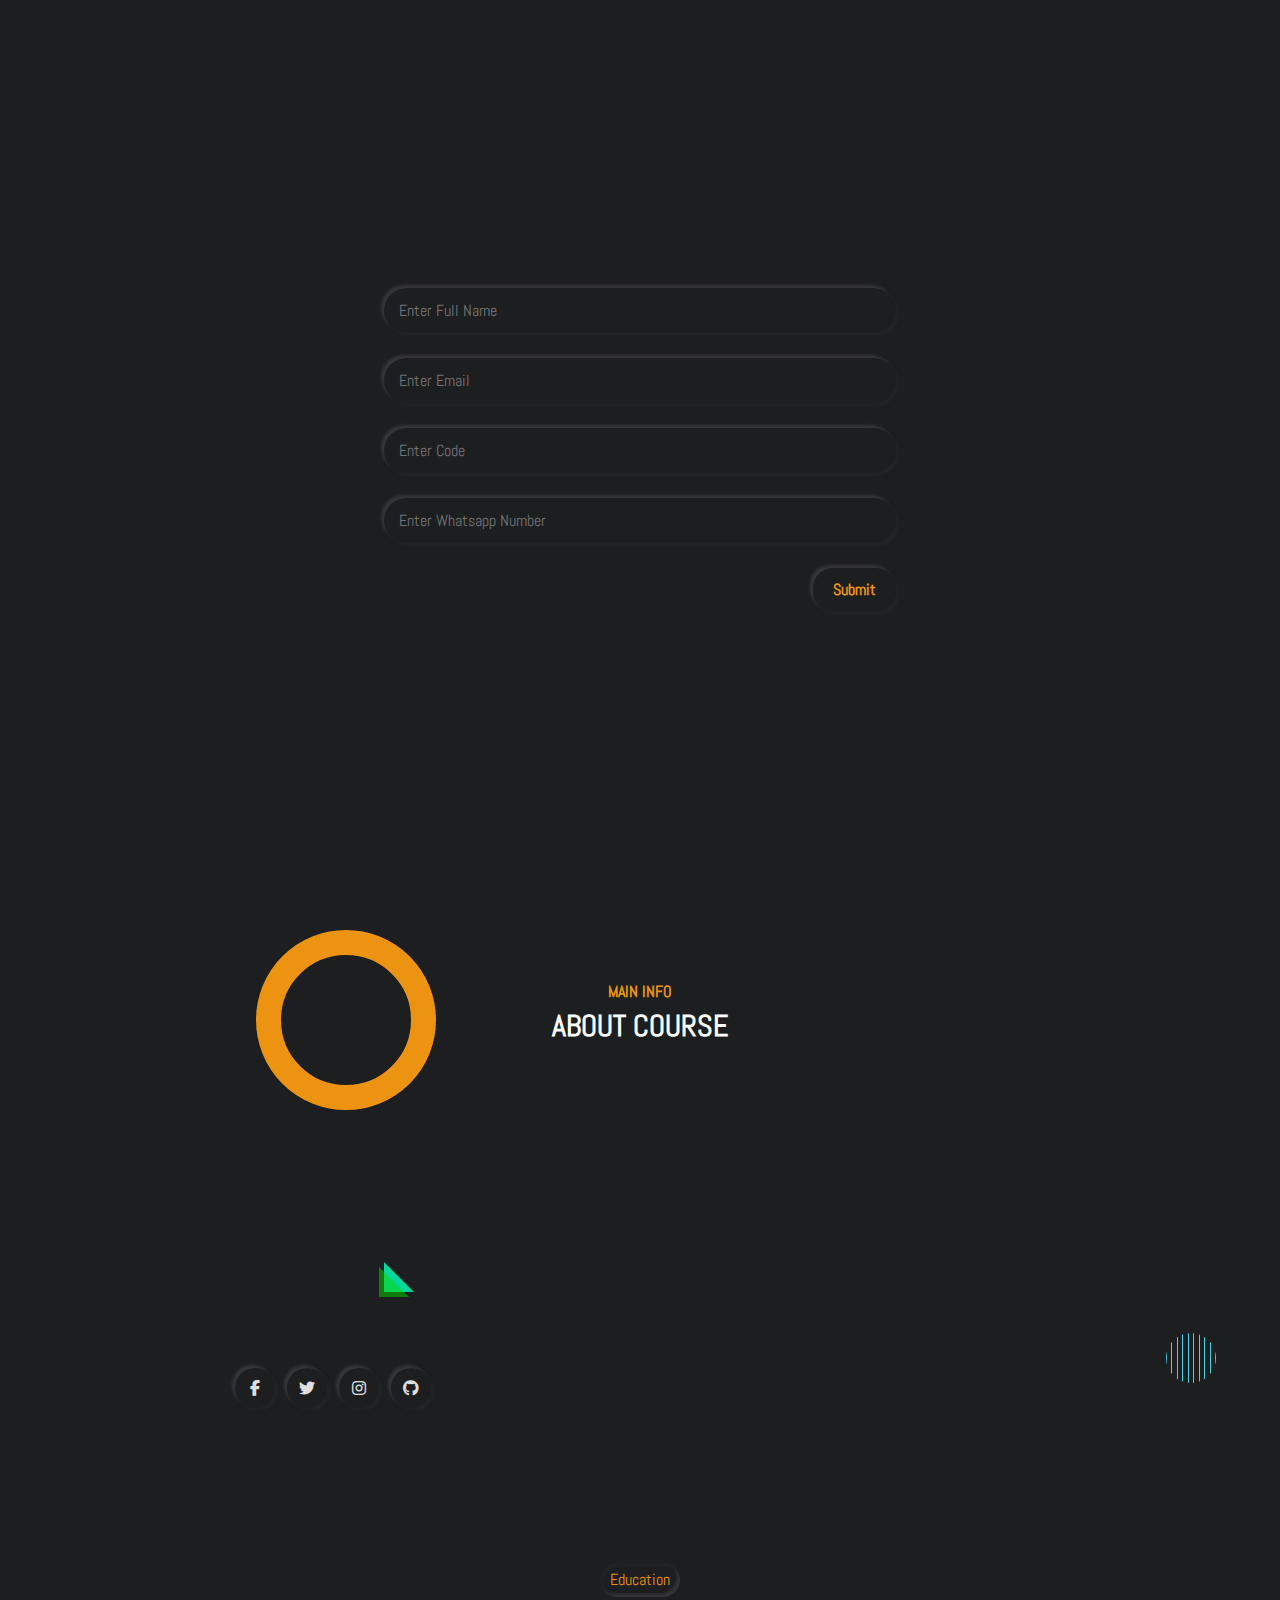
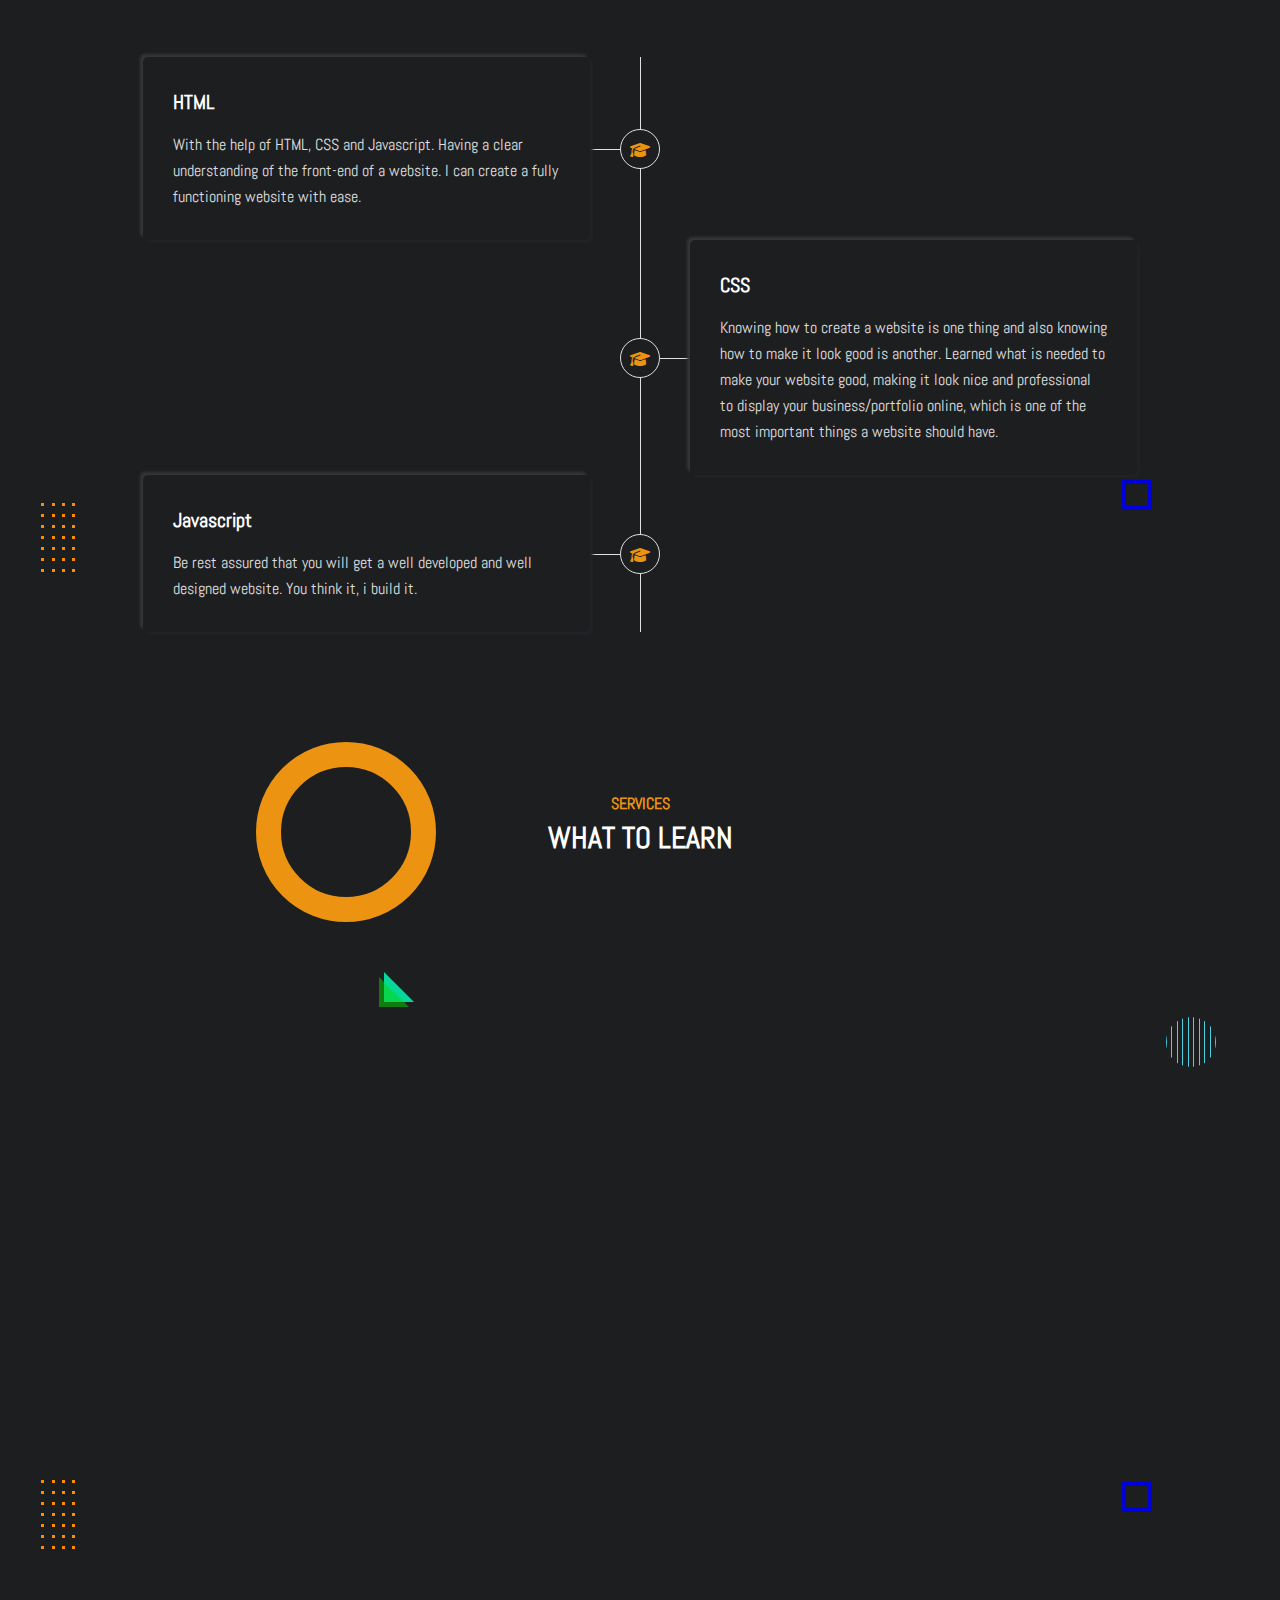
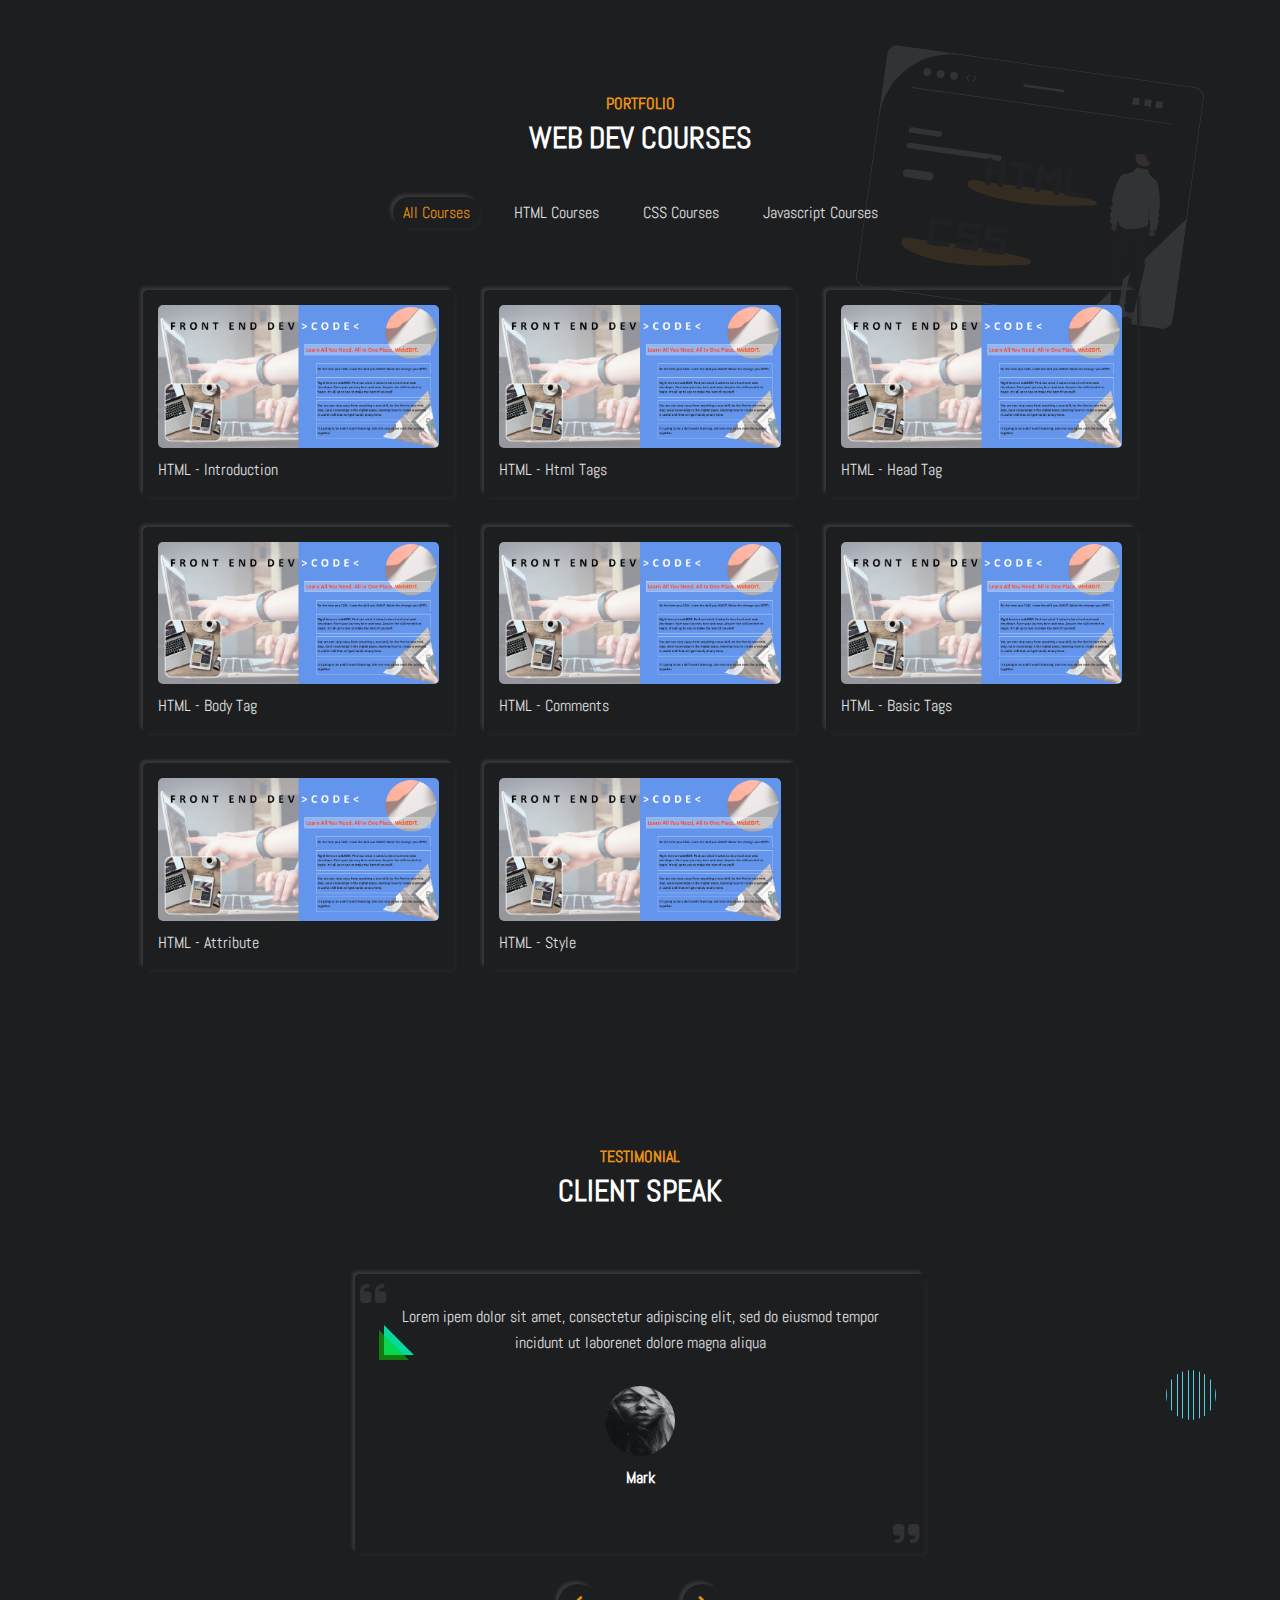
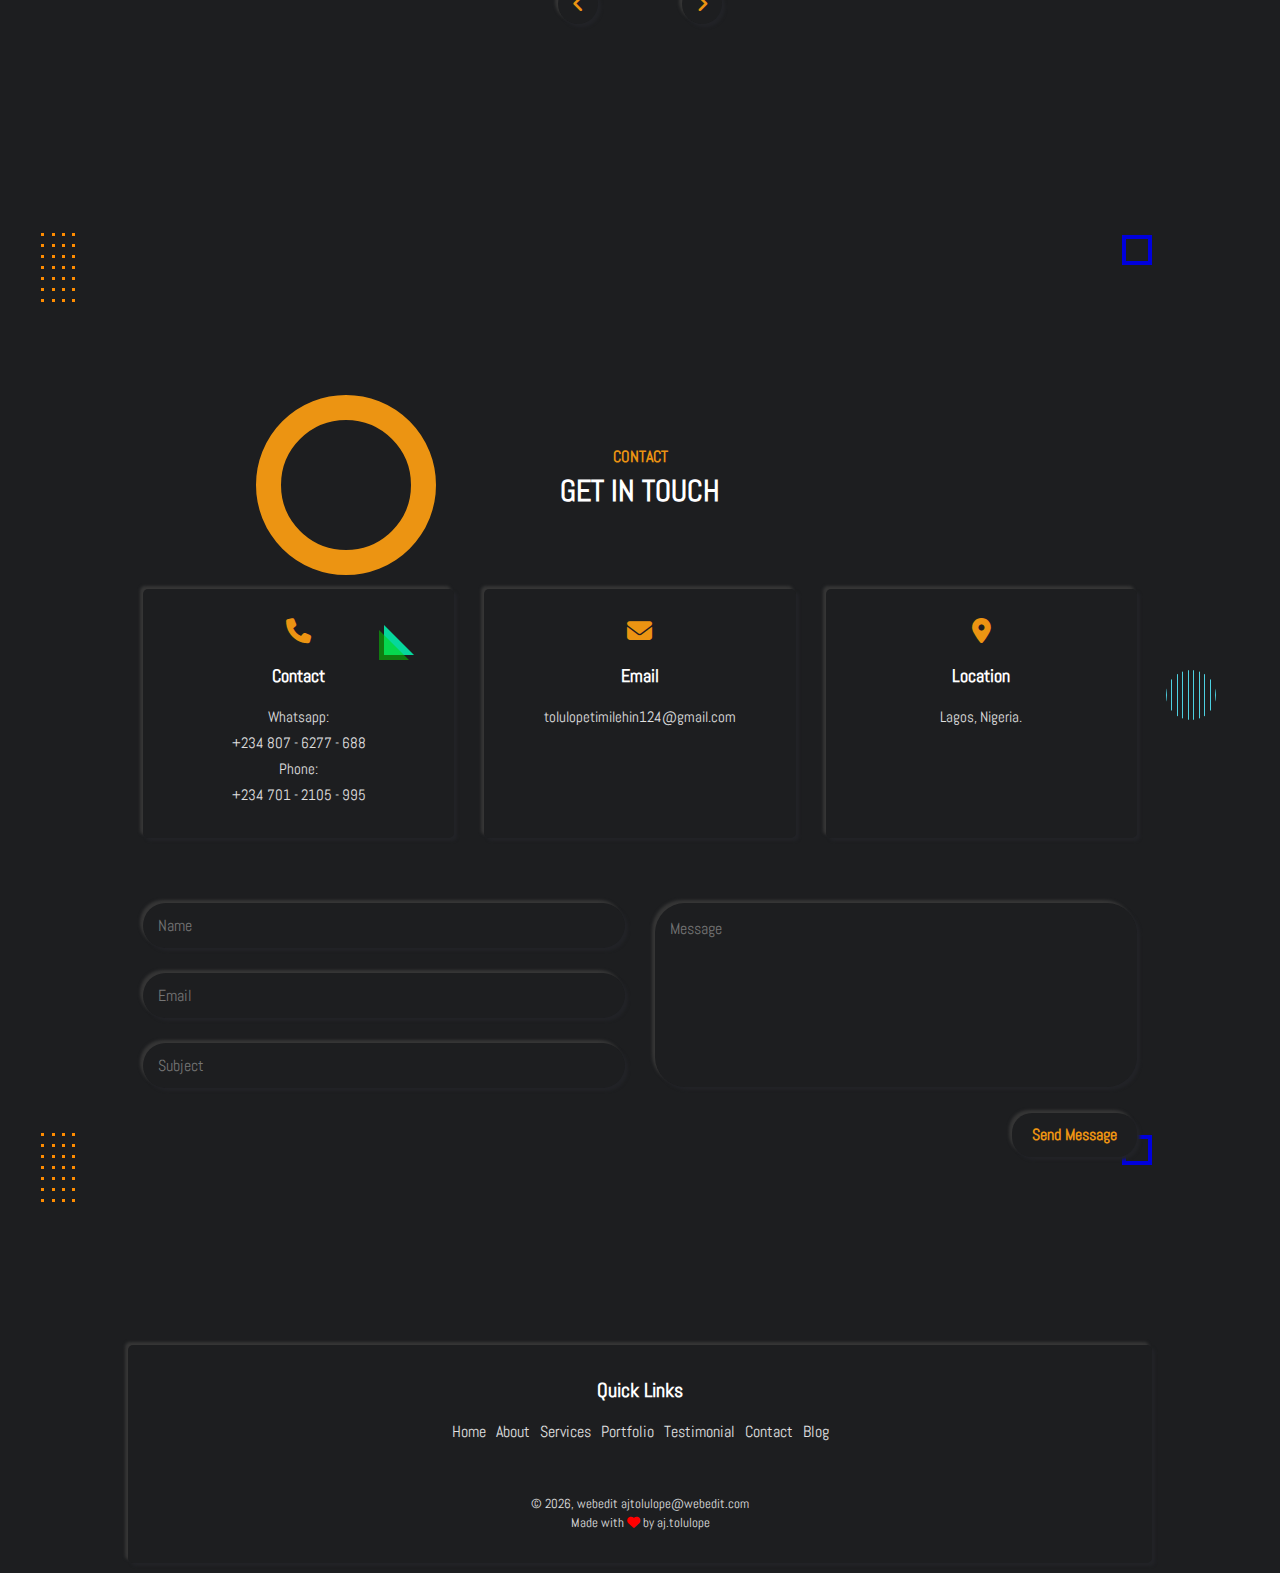
<file: webedit-course.html>
<!DOCTYPE html>
<html lang="en">

<head>
    <meta charset="UTF-8">
    <meta name="viewport" content="width=device-width, initial-scale=1.0">
    <meta http-equiv="X-UA-Compatible" content="ie=edge">
    <meta name="description" content="Personal Portfolio Website">
    <title>Personal Portfolio Website | Ajala Tolulope</title>
    <link rel="shortcut icon" href="./images/profile-pic.png" type="image/vnd.microsoft.icon">

    <!-- <script src="https://code.jquery.com/jquery-3.2.1.min.js" ></script> -->

    <!--==================================== font awesome ====================================-->
    <link rel="stylesheet" href="https://cdnjs.cloudflare.com/ajax/libs/font-awesome/6.1.1/css/all.min.css">

    <!--==================================== main css ====================================-->
    <link rel="stylesheet" href="./css/styles.css">

    <!--==================================== aos css ====================================-->
    <link rel="stylesheet" href="./css/aos.css">

    <!--==================================== default color skin ====================================-->
    <link rel="stylesheet" href="./css/skins/color-1.css">

    <!--==================================== style switcher ====================================-->
    <link rel="stylesheet" type="text/css" class="alternate-style" title="color-1" href="css/skins/color-1.css" >
    <link rel="stylesheet" type="text/css" class="alternate-style" title="color-2" href="css/skins/color-2.css" disabled>
    <link rel="stylesheet" type="text/css" class="alternate-style" title="color-3" href="css/skins/color-3.css" disabled>
    <link rel="stylesheet" type="text/css" class="alternate-style" title="color-4" href="css/skins/color-4.css" disabled>
    <link rel="stylesheet" type="text/css" class="alternate-style" title="color-5" href="css/skins/color-5.css" disabled>
    <link rel="stylesheet" type="text/css" href="css/style-switcher.css">
</head>
<body>

    <!-- ==================================== preloader start ====================================-->
    <!-- <div class="preloader">
        <div class="box">
            <div></div><div></div><div></div>
        </div>
    </div> -->
    <!--==================================== preloader end ==================================== -->


    <!--==================================== navigation start ====================================-->
    <nav class="nav-menu">
        <div class="nav-close-btn">&times;</div>
        <div class="nav-links">
            <ul>
                <li><a href="./index.html" class="link-item active">Home</a></li>
                <li><a href="#about" class="link-item">About</a></li>
                <li><a href="#services" class="link-item">Services</a></li>
                <li><a href="#portfolio" class="link-item">Courses</a></li>
                <li><a href="#testimonial" class="link-item">Testimonial</a></li>
                <li><a href="#contact" class="link-item">Contact</a></li>
            </ul>
        </div>
        <!-- copyright text-->
        <p class="copyright">&copy <span class="year"></span>, webedit tolulopetimilehin124@gmail.com</p>
    </nav>
    <!--==================================== navigation end ====================================-->


    <!--==================================== move-up end ====================================-->
    <div class="move-up"  id="move-up">
        <span><a href="#home"><i class="fas fa-arrow-circle-up"></i></a></span>
    </div>
    <!--==================================== move-up end ====================================-->



    <!--==================================== header start ====================================-->
    <div class="header" id="header">
        <div class="container">
            <div class="logo"><a href="index.html">W</a></div>
            <div class="links">
                <ul>
                    <li><a href="./index.html">Home</a></li>
                    <li><a href="#about">About</a></li>
                    <li><a href="#services">Services</a></li>
                    <li><a href="#portfolio">Courses</a></li>
                    <li><a href="#testimonial" >Testimonial</a></li>
                    <li><a href="#contact">Contact</a></li>
                </ul>
            </div>
            <div class="menu-btn">
                <span></span>
                <span></span>
                <span></span>
            </div>
        </div>
    </div>
    <!--==================================== header end ====================================-->



    <!--==================================== home-section start ====================================-->
    <section class="home-section section active" id="home">

        <!--effect wrap start-->
        <div class="effect-wrap">
            <div class="effect effect-1">
            </div>
            <div class="effect effect-2">
                <div></div><div></div><div></div><div></div><div></div><div></div><div></div>
                <div></div><div></div><div></div><div></div><div></div><div></div><div></div>
                <div></div><div></div><div></div><div></div><div></div><div></div><div></div>
                <div></div><div></div><div></div><div></div><div></div><div></div><div></div>
            </div>
            <div class="effect effect-3">
            </div>
            <div class="effect effect-4">
            </div>
            <div class="effect effect-5">
                <div></div><div></div><div></div><div></div><div></div>
                <div></div><div></div><div></div><div></div><div></div>
            </div>
        </div>
        <!--effect wrap end--> 



        <div class="container">
            <div class="row full-screen justify-content-between align-items">
                <div class="home-text">
                    <p>Welcome to</p>
                    <h1>webedit</h1>
                    <h2 class="typing-text"> Front-end Web Development </h2>
                    <h3>Start Your <span style="color: var(--skin-color);font-family: 'Courier New', Courier, monospace;">Frontend</span> Development Journey Today</h3>
                    <a href="#portfolio" class="btn-1">Start Now</a>
                </div>
                <div class="home-img">
                    <div class="img-box" style="border-radius: 0%;">
                        <img style="border-radius: 0%;" src="./images/proud_coder.svg" alt="profile-pic">
                    </div>
                </div>
            </div>
        </div>
    </section>
    <!--==================================== home-section end ====================================-->


    <!--==================================== about-secton start ====================================-->
    <section class="about-section section" id="about">

        <!--effect wrap start-->
        <div class="effect-wrap">
            <div class="effect effect-1">
            </div>
            <div class="effect effect-2">
                <div></div><div></div><div></div><div></div><div></div><div></div><div></div>
                <div></div><div></div><div></div><div></div><div></div><div></div><div></div>
                <div></div><div></div><div></div><div></div><div></div><div></div><div></div>
                <div></div><div></div><div></div><div></div><div></div><div></div><div></div>
            </div>
            <div class="effect effect-3">
            </div>
            <div class="effect effect-4">
            </div>
            <div class="effect effect-5">
                <div></div><div></div><div></div><div></div><div></div>
                <div></div><div></div><div></div><div></div><div></div>
            </div>
        </div>
        <!--effect wrap end--> 


        <div class="container">
            <div class="row">
                <div class="section-title" >
                    <h2 data-heading="main info"> About Course</h2>
                </div>
            </div>
            <div class="row">
                <div class="about-img">
                    <div class="img-box" data-aos="zoom-in" data-aos-delay="100">
                        <img src="images/progressive.svg" alt="img">
                    </div>
                    <!-- social links start-->
                    <div class="social-links">
                        <a href="#"><i class="fab fa-facebook-f"></i></a>
                        <a href="#"><i class="fab fa-twitter"></i></a>
                        <a href="#"><i class="fab fa-instagram"></i></a>
                        <a href="#"><i class="fab fa-github"></i></a>
                    </div>
                    <!-- social links end-->
                </div>
                <div class="about-info">
                    <p data-aos="fade-up" data-aos-delay="100">
                        Looking for a new skill to learn, you are at the right place, engage yourself learning web development. Join us as we teach you the basics of frontend development.
                        You are one step away to becoming the programmer you've always want to be. 
                    </p>
                    <p data-aos="fade-up" data-aos-delay="100">
                        The world is moving fast, can you keep up. Acquire a skill in the digital space. Frontend
                        developers are all over the place now, doing awesome things in the digital space. Don't waste your time doing nothing or procastinating on what to do, do it now and get busy.
                    </p>
                    <p data-aos="fade-up" data-aos-delay="100">
                        What you will learn? Begin with HTML (Hyper Text Markup Language) structuring the website, CSS (Cascading Style Sheet) styling the website, and then a little bit of javascript. 
                        Trust me when i say it's going to be a skill worth learning. Join me as we start the journey together.
                    </p>
                    <p data-aos="fade-up" data-aos-delay="100">
                        Cheers!.
                    </p>
                    <a href="#portfolio" class="btn-1" data-aos="fade-up" data-aos-delay="100">Get Courses</a>
                </div>
            </div>
            <!-- about tabs start-->
            <div class="row">
                <div class="about-tabs">
                    <span class="tab-item active" data-target=".education">education</span>
                </div>
            </div>
            <!-- about tabs end-->

            <!-- education start-->
            <div class="row">
                <div class="education tab-content active">
                    <div class="row">
                        <div class="timeline">
                            <div class="row">
                                <!--timeline items start-->
                                <div class="timeline-item">
                                    <div class="timeline-item-inner">
                                        <i class="fas fa-graduation-cap icon"></i>
                                        <h3>HTML</h3>
                                        <p>With the help of HTML, CSS and Javascript. Having a clear understanding of the front-end of a website. I can create a fully functioning website with ease.</p>
                                    </div>
                                </div>
                                <!--timeline items end-->
                                <!--timeline items start-->
                                <div class="timeline-item">
                                    <div class="timeline-item-inner">
                                        <i class="fas fa-graduation-cap icon"></i>
                                        <h3>CSS</h3>
                                        <p>Knowing how to create a website is one thing and also knowing how to make it look good is another. Learned what is needed to make your website good, making it look nice and professional to display your business/portfolio online, which is one of the most important things a website should have.</p>
                                    </div>
                                </div>
                                <!--timeline items end-->
                                <!--timeline items start-->
                                <div class="timeline-item">
                                    <div class="timeline-item-inner">
                                        <i class="fas fa-graduation-cap icon"></i>
                                        <h3>Javascript</h3>
                                        <p>Be rest assured that you will get a well developed and well designed website. You think it, i build it.</p>
                                    </div>
                                </div>
                                <!--timeline items end-->
                            </div>
                        </div>
                    </div>
                </div>
            </div>
            <!-- education end-->

        </div>
    </section>
    <!--==================================== about-secton end ====================================-->


    <!--==================================== service-section start ====================================-->
    <section class="service-section section" id="services">

        <!--effect wrap start-->
        <div class="effect-wrap">
            <div class="effect effect-1">
            </div>
            <div class="effect effect-2">
                <div></div><div></div><div></div><div></div><div></div><div></div><div></div>
                <div></div><div></div><div></div><div></div><div></div><div></div><div></div>
                <div></div><div></div><div></div><div></div><div></div><div></div><div></div>
                <div></div><div></div><div></div><div></div><div></div><div></div><div></div>
            </div>
            <div class="effect effect-3">
            </div>
            <div class="effect effect-4">
            </div>
            <div class="effect effect-5">
                <div></div><div></div><div></div><div></div><div></div>
                <div></div><div></div><div></div><div></div><div></div>
            </div>
        </div>
        <!--effect wrap end--> 


        <div class="container">
            <div class="row">
                <div class="section-title">
                    <h2 data-heading="services">What To Learn</h2>
                </div>
            </div>
            <div class="row">
                <!-- service-item start -->
                <div class="service-item" data-aos="zoom-in" data-aos-delay="100">
                    <div class="service-item-inner">
                        <div class="icon">
                            <i class="fas fa-laptop-code"></i>
                        </div>
                        <h2>Web Design</h2>
                        <p>Learn how to make your website look great and presentable</p>
                    </div>
                </div>
                <!-- service-item end -->

                <!-- service-item start -->
                <div class="service-item" data-aos="fade-up" data-aos-delay="100">
                    <div class="service-item-inner">
                        <div class="icon">
                            <i class="fas fa-mobile-alt"></i>
                        </div>
                        <h2>Responsive Design</h2>
                        <p>Create websites that are 100% fully responsive website, mobile friendly. which means it can be viewed on any devices.</p>
                    </div>
                </div>
                <!-- service-item end -->


                <!-- service-item start -->
                <div class="service-item" data-aos="fade-down" data-aos-delay="100">
                    <div class="service-item-inner">
                        <div class="icon">
                            <i class="fas fa-code"></i>
                        </div>
                        <h2>Clean Code</h2>
                        <p>Write lines of code very neatly for easy modification</p>
                    </div>
                </div>
                <!-- service-item end -->

            </div>
        </div>
    </section>
    <!--==================================== service-section end ====================================-->


    <!--==================================== portfolio-section start ====================================-->
    <section class="portfolio-section section" id="portfolio">
       <div class="water-mark">
           <img src="./images/static_website.svg" alt="water-mark">
       </div>


        <div class="container">
            <div class="row">
                <div class="section-title">
                    <h2 data-heading="portfolio">web dev courses</h2>
                </div>
            </div>
            <!-- portfolio filter start -->
            <div class="row">
                <div class="portfolio-filter">
                    <span class="filter-item active" data-target="all">all courses</span>
                    <span class="filter-item" data-target="html">HTML courses</span>
                    <span class="filter-item" data-target="css">CSS courses</span>
                    <span class="filter-item" data-target="javascript">Javascript courses</span>
                </div>
            </div>
            <!-- portfolio filter end -->

            <!-- portfolio items start -->
            <div class="row portfolio-items">
                <!-- portfolio item start -->
                <div class="portfolio-item" data-category="html">
                    <div class="portfolio-item-inner">
                        <div class="portfolio-item-img">
                            <img src="./images/course-project.png" alt="portfolio" 
                            data-screenshots="./courses/html/opening vs code voice.mp4"></img>
                            <!-- View Course btn -->
                            <span class="view-project">view course</span>
                        </div>
                        <p class="portfolio-item-title">HTML - Introduction</p>
                        <!-- portfolio item details start -->
                        <div class="portfolio-item-details">
                            <div class="row">
                                <div class="description">
                                    <h2>Course Info:</h2>
                                    <h3>What Is HTML?</h3>
                                    <p> HTML, meaning Hyper Text Markup Language.</p>
                                    <p> HTML is the standard markup language for creating Web pages, the language all browers understands.</p>
                                    <p> HTML is the language that helps structures a Web page.</p>
                                    <p> HTML file is created by adding an extension (.html) at the end of the file's name. E.g index.html. </p>
                                    <p> HTML consists of a series of elements.</p>
                                    <p> HTML elements inform the browser what and how to display the content.</p>
                                    <p> HTML elements label the contents such as "heading", "paragraph", "link", "image" etc.</p>
                                </div>
                            </div>
                        </div>
                        <!-- portfolio item details end -->
                    </div>
                </div>
                <!-- portfolio item end -->

                <!-- portfolio item start -->
                <div class="portfolio-item" data-category="html">
                    <div class="portfolio-item-inner">
                        <div class="portfolio-item-img">
                            <img src="./images/course-project.png" alt="portfolio" 
                            data-screenshots="./courses/html/opening vs code voice.mp4"></img>
                            <!-- View Course btn -->
                            <span class="view-project">View Course</span>
                        </div>
                        <p class="portfolio-item-title">HTML - Html Tags</p>
                        <!-- portfolio item details start -->
                        <div class="portfolio-item-details">
                            <div class="row">
                                <div class="description">
                                    <h2>Course Info:</h2>
                                    <h3>- HTML Tags</h3>
                                    <p> Html tags tell the web browser how the website will look.</p>
                                    <p> Html tags are where the website's content will be placed.</p>
                                    <p> Html tags can either have a closing tag or no closing tag.</p>
                                    <p> Html tags with a closing tag means there will be a content in between the tags.</p>
                                    <p> Html tags display our website content in form of text, image or video.</p>
                                    <p> There are different kinds of tag which tells the browser what to display, e.g paragraph tags, image tags, etc.</p>
                                </div>
                            </div>
                        </div>
                        <!-- portfolio item details end -->
                    </div>
                </div>
                <!-- portfolio item end -->

                <!-- portfolio item start -->
                <div class="portfolio-item" data-category="html">
                    <div class="portfolio-item-inner">
                        <div class="portfolio-item-img">
                            <img src="./images/course-project.png" alt="portfolio" 
                            data-screenshots="./courses/html/opening vs code voice.mp4"></img>
                            <!-- View Course btn -->
                            <span class="view-project">View Course</span>
                        </div>
                        <p class="portfolio-item-title">HTML - Head Tag</p>
                        <!-- portfolio item details start -->
                        <div class="portfolio-item-details">
                            <div class="row">
                                <div class="description">
                                    <h2>Course Info:</h2>
                                    <h3>What Is Head Tag?</h3>
                                    <p> Html head tag defines information about the website.</p>
                                    <p> Html head tag defines information such as the title of the website, or discription of the website, etc.</p>
                                    <p> Html head tag is where the link tag will be placed, a link tag is used to link other files (like - style.css, etc) to the html document.</p>
                                    <p> Html head tag starts with an opening and end with a closing tag</p>
                                    <p><span>Meta Tags -</span> A meta tags is a tag that defines informations about the document. This tags are located inside the head tag of the document.</p>
                                    <p><span>Title Tag -</span> </p>
                                </div>
                            </div>
                        </div>
                        <!-- portfolio item details end -->
                    </div>
                </div>
                <!-- portfolio item end -->

                <!-- portfolio item start -->
                <div class="portfolio-item" data-category="html">
                    <div class="portfolio-item-inner">
                        <div class="portfolio-item-img">
                            <img src="./images/course-project.png" alt="portfolio" 
                            data-screenshots="./courses/html/opening vs code voice.mp4"></img>
                            <!-- View Course btn -->
                            <span class="view-project">View Course</span>
                        </div>
                        <p class="portfolio-item-title">HTML - Body Tag</p>
                        <!-- portfolio item details start -->
                        <div class="portfolio-item-details">
                            <div class="row">
                                <div class="description">
                                    <h2>Course Info:</h2>
                                    <h3>What Is Body Tag?</h3>
                                    <p> Html body tag is a tag where all the website content will be placed.</p>
                                    <p> Html body tag displays what the user see and interract with.</p>
                                </div>
                            </div>
                        </div>
                        <!-- portfolio item details end -->
                    </div>
                </div>
                <!-- portfolio item end -->

                <!-- portfolio item start -->
                <div class="portfolio-item" data-category="html">
                    <div class="portfolio-item-inner">
                        <div class="portfolio-item-img">
                            <img src="./images/course-project.png" alt="portfolio" 
                            data-screenshots="./courses/html/opening vs code voice.mp4"></img>
                            <!-- View Course btn -->
                            <span class="view-project">View Course</span>
                        </div>
                        <p class="portfolio-item-title">HTML - Comments</p>
                        <!-- portfolio item details start -->
                        <div class="portfolio-item-details">
                            <div class="row">
                                <div class="description">
                                    <h2>Course Info:</h2>
                                    <h3>What Is A Comment?</h3>
                                    <p>Comments are line of code that can't be display on the web page.</p>
                                    <p>Comment are line of code that will be ignored by the browser.</p>
                                    <p>Comments are there for a programmer to read to further understand what a line of code is doing.</p>
                                    <p>Comments also serve as a reminder when ever a programmer revisite a document file.</p>
                                </div>
                            </div>
                        </div>
                        <!-- portfolio item details end -->
                    </div>
                </div>
                <!-- portfolio item end -->

                <!-- portfolio item start -->
                <div class="portfolio-item" data-category="html">
                    <div class="portfolio-item-inner">
                        <div class="portfolio-item-img">
                            <img src="./images/course-project.png" alt="portfolio" 
                            data-screenshots="./courses/html/opening vs code voice.mp4"></img>
                            <!-- View Course btn -->
                            <span class="view-project">View Course</span>
                        </div>
                        <p class="portfolio-item-title">HTML - Basic Tags</p>
                        <!-- portfolio item details start -->
                        <div class="portfolio-item-details">
                            <div class="row">
                                <div class="description">
                                    <h2>Course Info:</h2>
                                    <h3>Basic Html Tags</h3>
                                    <p>There are a lot of html tags to talk about but you are going to learn the basic and the most used tags in html. 
                                        As you've known, html tags tells the web browser what to display and how to display it. For example, an heading 
                                        and a paragraph are different so we use different tags for them.</p>
                                    <p>With that said, one of the most used tags is called the <b>container tag</b>. </p>
                                    <p><span>container tags -</span> These are tags used to give a nice and clean structure to our code. Html 
                                        is the language that helps structure our web page, and to do that, we need to first identify different section of the web page. 
                                        Container tag makes it easy for us to give our web page a nice structure. There are different types of container tag. 
                                        We have - div tag, section tag, main tag, header tag, article tag, footer tag. These are the main container tags you 
                                        need to know allthough there are many more. The reason you don't have to know them all is that they all serve the same 
                                        purpose, the only difference is their names</p>
                                    <h3>Some Other Basic Html Tags:</h3>
                                    <ul>
                                        <li><p>Heading tag</p></li>
                                        <li><p>Paragraph tag</p></li>
                                        <li><p>Image tag</p></li>
                                        <li><p>Video tag</p></li>
                                        <li><p>Anchor tag</p></li>
                                        <li><p>Span tag</p></li>
                                    </ul>
                                    <p><span>heading tag - </span>There are six types of heading tag which are used to display the heading of a web page. From 'h1' being the biggest to 'h6' which is the smallest heading.</p>
                                    <p><span>paragraph tag - </span>This tag is used to display a paragraph on a web page</p>
                                    <p>&lt;p> paragraph &lt;/p></p>
                                    <p><span>anchor tag - </span>In every web page we visit, we are sure to find a link because without one we won't be able to move/navigate from one page to another. What makes this possible is an anchor tag. An anchor tag has an attribute called 'href' inside the opening tag meaning hypertext reference which holds a value that tell the browser where to link a user to.</p>
                                    <p>&lt;a href='./page'> anchor tag  &lt;/a></p>
                                    <p><span>span tag - </span>A span tag is a tag similar to the paragraph tag but different in the sense that it only covers the width of it's content, i.e the width of the span element is determined by the content inside the element. It is called an inline-block element (An inline-block element are element that has their width limited to the width of their content).</p>
                                    <p>&lt;span> &lt;/span></p>
                                    <p><span>video tag - </span>A video tag as you can tell helps display video on the browser. Like the anchor tag, video tag also has an attribute in it's opening tag called 'src' meaning source. The 'src' attribute tells the browser the location of the video we want to display. We also have other attributes like the 'autoplay' and 'controls', these tags does not require a value so they are placed in the opening tag</p>
                                    <p>&lt;video src='./videolocation'>&lt;/video></p>
                                    <p><span>image tag - </span>An image tag like a video tag also has 'src' attribute which defines the location of the image.</p>
                                    <p>&lt;img src='./imagelocation'></p>
                                </div>
                            </div>
                        </div>
                        <!-- portfolio item details end -->
                    </div>
                </div>
                <!-- portfolio item end -->

                <!-- portfolio item start -->
                <div class="portfolio-item" data-category="html">
                    <div class="portfolio-item-inner">
                        <div class="portfolio-item-img">
                            <img src="./images/course-project.png" alt="portfolio" 
                            data-screenshots="./courses/html/opening vs code voice.mp4"></img>
                            <!-- View Course btn -->
                            <span class="view-project">View Course</span>
                        </div>
                        <p class="portfolio-item-title">HTML - Attribute</p>
                        <!-- portfolio item details start -->
                        <div class="portfolio-item-details">
                            <div class="row">
                                <div class="description">
                                    <h2>Course Info:</h2>
                                    <h3>Html Attribute</h3>
                                    <p>We've talked about some tags that have a default attribute in their opening tag. Some tags like the image tag having the 'src' attribute and the anchor tag having the 'href' attribute, these are attribute that are set by default to a specific tags. But we do have other attribute that will be used on almost every tag in the document. The most used attributes on any tag are:</p>
                                    <ul>
                                        <li><span>class attribute</span></li>
                                        <li><span>id attribute</span></li>
                                    </ul>
                                    <p><span>class attribute - </span>The class attribute is basically used to assign a class name to an element.</p>
                                    <p>&lt;div class='classname'> This Is A Container Tag &lt;/div></p>
                                    <p>Class attribute will come in handy when we get to CSS (Cascading Style Sheet), so don't worry too much about that.</p>
                                    <p><span>id attribute - </span>The id attribute on the other hand also is used to assign a name to an element but unlike class attribute, an element can only be given an id value different from any other element which makes the element unique. A class name can be assign multiple times to different elements. Also a really nice way to use the id attribute is on the anchor tag, you remember what an anchor tag is right?</p>
                                    <p>&lt;a href=' '> &lt;/a></p>
                                    <p>Now instead of linking the user from page to page, we can navigate the user within the web page, linking the user through different sections of the page.</p>
                                    <p>&lt;section id='section-one' > This Is Section One &lt;/section></p>
                                    <p>The section tag above has an id which has a value of 'section-one'. Now here is the trick, let's say we want to link a user to somewhere within the web page they are currently on.</p>
                                    <p>&lt;a href='#section-one' > Go To Section One &lt;/a></p>
                                    <p>Notice we have an hash tag followed by the id name as our href value. So when the users click on the link, it will take them to a particular section on the web page.</p>

                                </div>
                            </div>
                        </div>
                        <!-- portfolio item details end -->
                    </div>
                </div>
                <!-- portfolio item end -->

                <!-- portfolio item start -->
                <div class="portfolio-item" data-category="html">
                    <div class="portfolio-item-inner">
                        <div class="portfolio-item-img">
                            <img src="./images/course-project.png" alt="portfolio" 
                            data-screenshots="./courses/html/opening vs code voice.mp4"></img>
                            <!-- View Course btn -->
                            <span class="view-project">View Course</span>
                        </div>
                        <p class="portfolio-item-title">HTML - Style</p>
                        <!-- portfolio item details start -->
                        <div class="portfolio-item-details">
                            <div class="row">
                                <div class="description">
                                    <h2>Course Info:</h2>
                                    <h3>Html Style</h3>
                                    <p>Html style attribute is used to style an element right from the tag. It is called an inline styling. Normally we use css to style html elements but you might find yourself in some situation where you need to do some inline styling. Although we don't use them always but they can come in handy sometimes.</p>
                                    <p>A style attribute has a lot of values which we will talk about when we get to the css part of a web page</p>
                                    <p>&lt;p style='background-color:red'> &lt;/p></p>
                                    <P>The above element shows how to style an html tag. The style is set to give a red background to the paragraph.</P>
                                </div>
                            </div>
                        </div>
                        <!-- portfolio item details end -->
                    </div>
                </div>
                <!-- portfolio item end -->
            </div>
            <!-- portfolio items end -->
        </div>
    </section>
    <!--==================================== portfolio-section end ====================================-->


    <!--==================================== portfolio popup start ====================================-->
    <div class="portfolio-popup">
        <div class="pp-details">
            <div class="pp-details-inner">
                <div class="pp-title">
                    <h2>personal portfolio</h2>
                    <p>Category - <span class="pp-project-category">personal website</span></p>
                </div>
                <div class="pp-project-details">
                    <div class="row">
                        <div class="description">
                            <h2>Course Info:</h2>
                            <p></p>
                        </div>
                    </div>
                </div>
            </div>
        </div>

        <div class="separator"></div>

        <div class="pp-main">
            <div class="pp-main-inner">
                <div class="pp-project-details-btn">
                    Course Details
                    <i class="fas fa-plus"></i>
                </div>
                <div class="pp-close">&times;</div>
                <video src="" class="pp-img" autoplay controls controlslist="nodownload"></video>
                <div class="pp-counter">1 0f 5</div>
            </div>

            <div class="pp-loader">
                <div></div>
            </div>
            <!-- pp navigation -->
            <div class="pp-prev"><i class="fas fa-play"></i></div>
            <div class="pp-next"><i class="fas fa-play"></i></div>
        </div>
    </div>
    <!--==================================== portfolio popup end ====================================-->

    
    <!--==================================== testimonial section start ====================================-->
    <section class="testimonial-section section" id="testimonial">

        <!--effect wrap start-->
        <div class="effect-wrap">
            <div class="effect effect-1">
            </div>
            <div class="effect effect-2">
                <div></div><div></div><div></div><div></div><div></div><div></div><div></div>
                <div></div><div></div><div></div><div></div><div></div><div></div><div></div>
                <div></div><div></div><div></div><div></div><div></div><div></div><div></div>
                <div></div><div></div><div></div><div></div><div></div><div></div><div></div>
            </div>
            <div class="effect effect-4">
            </div>
            <div class="effect effect-5">
                <div></div><div></div><div></div><div></div><div></div>
                <div></div><div></div><div></div><div></div><div></div>
            </div>
        </div>
        <!--effect wrap end--> 


        <div class="container">
            <div class="row">
                <div class="section-title">
                    <h2 data-heading="testimonial">Client Speak</h2>
                </div>
            </div>
            <div class="row">
                <div class="testi-box">
                    <div class="testi-slider">
                        <div class="testi-slider-container">
                            <!-- testi item start -->
                            <div class="testi-item">
                                <i class="fas fa-quote-left left"></i>
                                <i class="fas fa-quote-right right"></i>
                                <p>Lorem ipem dolor sit amet, consectetur adipiscing elit, 
                                sed do eiusmod tempor incidunt ut laborenet dolore magna 
                                aliqua</p>
                                <img src="images/testimonials/user1.jpeg" alt="testimonial">
                                <span>John</span>
                            </div>
                            <!-- testi item end -->

                            <!-- testi item start -->
                            <div class="testi-item active">
                                <i class="fas fa-quote-left left"></i>
                                <i class="fas fa-quote-right right"></i>
                                <p>Lorem ipem dolor sit amet, consectetur adipiscing elit, 
                                sed do eiusmod tempor incidunt ut laborenet dolore magna 
                                aliqua</p>
                                <img src="images/testimonials/user2.jpeg" alt="testimonial">
                                <span>Mark</span>
                            </div>
                            <!-- testi item end -->

                            <!-- testi item start -->
                            <div class="testi-item">
                                <i class="fas fa-quote-left left"></i>
                                <i class="fas fa-quote-right right"></i>
                                <p>Lorem ipem dolor sit amet, consectetur adipiscing elit, 
                                sed do eiusmod tempor incidunt ut laborenet dolore magna 
                                aliqua</p>
                                <img src="images/testimonials/user4.jpg" alt="testimonial">
                                <span>Thomas</span>
                            </div>
                            <!-- testi item end -->
                        </div>
                    </div>
                    <div class="testi-slider-nav">
                         <span class="prev"><i class="fas fa-angle-left"></i></span>
                         <span class="next"><i class="fas fa-angle-right"></i></span>
                    </div>
                </div>
            </div>
        </div>
    </section>
    <!--==================================== testimonial section end ====================================-->


    <!--==================================== contact section start ====================================-->
    <section class="contact-section section" id="contact">

        <!--effect wrap start-->
        <div class="effect-wrap">
            <div class="effect effect-1">
            </div>
            <div class="effect effect-2">
                <div></div><div></div><div></div><div></div><div></div><div></div><div></div>
                <div></div><div></div><div></div><div></div><div></div><div></div><div></div>
                <div></div><div></div><div></div><div></div><div></div><div></div><div></div>
                <div></div><div></div><div></div><div></div><div></div><div></div><div></div>
            </div>
            <div class="effect effect-3">
            </div>
            <div class="effect effect-4">
            </div>
            <div class="effect effect-5">
                <div></div><div></div><div></div><div></div><div></div>
                <div></div><div></div><div></div><div></div><div></div>
            </div>
        </div>
        <!--effect wrap end--> 


        <div class="container">
            <div class="row">
                <div class="section-title">
                    <h2 data-heading="contact">Get In Touch</h2>
                </div>
            </div>
            <div class="row">
                <!-- contact item start -->
                <div class="contact-item">
                    <div class="contact-item-inner">
                        <i class="fas fa-phone"></i>
                        <span>Contact</span>
                        <p>Whatsapp:</br> +234 807 - 6277 - 688</p>
                        <p>Phone:</br> +234 701 - 2105 - 995</p>
                    </div>
                </div>
                <!-- contact item end -->
                <!-- contact item start -->
                <div class="contact-item">
                    <div class="contact-item-inner">
                        <i class="fas fa-envelope"></i>
                        <span>Email</span>
                        <p>tolulopetimilehin124@gmail.com</p>
                    </div>
                </div>
                <!-- contact item end -->
                <!-- contact item start -->
                <div class="contact-item">
                    <div class="contact-item-inner">
                        <i class="fas fa-map-marker-alt"></i>
                        <span>Location</span>
                        <p>Lagos, Nigeria.</p>
                    </div>
                </div>
                <!-- contact item end -->
            </div>
            <div class="row">
                <div class="contact-form">
                    <form target="_blank" action="https://formsubmit.co/9bfbf3dbccf1aefcf9c0862962f1ad88 " method="POST">
                        <div class="row">
                            <div class="w-50">
                                <div class="input-group">
                                    <input type="text" name="name" placeholder="Name" class="input-control" required>
                                </div>
                                <div class="input-group">
                                    <input type="text" name="email" placeholder="Email" class="input-control" required>
                                </div>
                                <div class="input-group">
                                    <input type="text" name="subject" placeholder="Subject" class="input-control" required>
                                </div>
                            </div>
                            <div class="w-50">
                                <div class="input-group">
                                    <textarea name="message" class="input-control" placeholder="Message" required></textarea>
                                </div>
                            </div>
                        </div>
                        <div class="row">
                            <div class="submit-btn">
                                <button type="submit" class="btn-1">Send Message</button>
                            </div>
                        </div>
                    </form>
                </div>
            </div>
        </div>
    </section>
    <!--==================================== contact section end ====================================-->



    
    <!--==================================== course section start ====================================-->
    <section class="course-section">
        <div class="container">
            <div class="course-form">
                <form target="_blank" method="POST">
                    <div class="input-group">
                        <input type="text" name="name" placeholder="Enter Full Name" class="input-control" required>
                    </div>
                    <div class="input-group">
                        <input type="text" name="email" placeholder="Enter Email" class="input-control" required>
                    </div>
                    <div class="input-group">
                        <input type="password" name="coursecode" placeholder="Enter Code" class="input-control course-code" required>
                    </div>
                    <div class="input-group">
                        <input type="number" name="number" placeholder="Enter Whatsapp Number" class="input-control" required>
                    </div>
                    <div class="submit-btn">
                        <div class="btn-1 input-control course-submit">Submit</div>
                    </div>
                </form>
            </div>

            <div class="success">
                <i class="fas fa-check"></i>
                <h1>success</h1>
            </div>

            <div class="accessdenied">
                <i class="fas fa-times"></i>
                <h1>access denied</h1>
            </div>
        </div>
    </section>
    <!--==================================== course section end ====================================-->




    <!--==================================== style switcher start ====================================-->
    <div class="style-switcher outer-shadow">
        <div class="style-switcher-toggler s-icon outer-shadow hover-in-shadow">
            <i class="fas fa-cog fa-spin"></i>
        </div>
        <div class="day-night s-icon outer-shadow hover-in-shadow">
            <i class="fas"></i>
        </div>
        <h4>Theme Colors</h4>
        <div class="colors">
            <span class="color-1" onclick="setActiveStyle('color-1')"></span>
            <span class="color-2" onclick="setActiveStyle('color-2')"></span>
            <span class="color-3" onclick="setActiveStyle('color-3')"></span>
            <span class="color-4" onclick="setActiveStyle('color-4')"></span>
            <span class="color-5" onclick="setActiveStyle('color-5')"></span>
        </div>
    </div>
    <!--==================================== style switcher end ====================================-->


    <!--==================================== footer section start ====================================-->
    <section class="footer-section section" id="footer">
        <div class="container">
           <h2>quick links</h2>
           <ul>
               <li><a href="./index.html">Home</a></li>
               <li><a href="#about">About</a></li>
               <li><a href="#services">Services</a></li>
               <li><a href="#portfolio">Portfolio</a></li>
               <li><a href="#testimonial">Testimonial</a></li>
               <li><a href="#contact">Contact</a></li>
               <li><a href="./blog-post/blog-posts.html">Blog</a></li>
           </ul>

            <div class="copyright">
                <p>&copy <span class="year"></span>, webedit ajtolulope@webedit.com</p>
                <p>Made with <i class="fas fa-heart" style="color: red;"></i> by aj.tolulope</p>
            </div>
        </div>
    </section>

    <!--==================================== footer section end ====================================-->
   
    
    <!--==================================== script tags ====================================-->

    <!-- -------- AOS js Library  --------- -->
   <script src="./js/aos.js"></script>

    <!-- Custom Javascript file -->
   <script src="./js/main.js"></script>
   <!-- <script src="./js/course.js"></script> -->
   
   

</body>


</html>
</file>
<file: css/styles.css>
/* -------
font 
-------- */
@import url('../css/fonts.css');


/* ----------------
general 
----------------- */

/* ---------------- custom variables --------------*/
:root{
    --bg-black-900: #ffffff;
    --bg-black-100: #202020;
    --bg-black-50: #1d1e20;
    --bg-opacity: rgba(43, 44, 47, .6);
    --text-black-900: #ffffff;
    --text-black-700: #ffffff;
    --text-black-600: #e0e0e0;
    --outer-shadow: 3px 3px 3px #222327, -3px -3px 3px #363636;
    --outer-shadow-0: 0 0 0 #222327, 0 0 0 #363636;
    --inner-shadow: inset 3px 3px 3px #222327, inset -3px -3px 3px #363636; 
    --inner-shadow-0: inset 0 0 0 #222327, inset 0 0 0 #363636;
    --transition: all .4s ease-in-out;

    /*      theme font-family   */
    --Abel: 'Abel', cursive;

}
/* override custom css variables for theme */
body.light-mode{
    --bg-black-900: #000000;
    --bg-black-100: #dddddd;
    --bg-black-50: #ffffff;
    --bg-opacity: rgba(255, 255, 255, 0.6);
    --text-black-900: #000000;
    --text-black-700: #555555;
    --text-black-600: #303030;
    --text-black-300: #aaa;
    --outer-shadow: 3px 3px 3px #d0d0d0, -3px -3px 3px #f8f8f8;
    --outer-shadow-0: 0 0 0 #d0d0d0, 0 0 0 #f8f8f8;
    --inner-shadow: inset 3px 3px 3px #d0d0d0, inset -3px -3px 3px #f8f8f8; 
    --inner-shadow-0: inset 0 0 0 #d0d0d0, inset 0 0 0 #d0d0d0;
}
body{
    font-size: 16px;
    line-height: 1.5;
    background-color: var(--bg-black-50);
    width: 100% !important;
    scroll-behavior: smooth;
}
body.hidden-scrolling{
    overflow-y: hidden;
}
html{
    scrollbar-base-color: var(--skin-color);
}
*:not(i){
    font-family: var(--Abel);
    font-weight: 400;
}
*{
    margin: 0;
    padding: 0;
    box-sizing: border-box;
    outline: none;
}
:before,:after{
    box-sizing: border-box;
}
a{
    text-decoration: none;
}
p{
    font-size: 16px;
    color: var(--text-black-700);
}
ul{
    list-style: none;
    margin: 0;
    padding: o;

}
img{
    vertical-align: middle;
    max-width: 100%;
    margin: auto;
    
}
section{
    overflow: hidden;
}
.container{
    width: 80%;
    margin: 0 auto;
}
.row{
    display: flex;
    flex-wrap: wrap;
}
.justify-content-between{
    justify-content: space-between;
}
.align-items{
    align-items: center;
}
.btn-1{
    padding: 10px 20px;
    font-size: 16px;
    font-weight: 700;
    color: var(--skin-color);
    background-color: var(--bg-black-50);
    text-transform: capitalize;
    line-height: 1.5;
    cursor: pointer;
    border-radius: 20px;
    transition: var(--transition);
    display: inline-block;
    border: none;
}
.btn-1:after{
    border-radius: 20px;
}
.outer-shadow{
    box-shadow: var(--outer-shadow);
}
.inner-shadow{
    box-shadow: var(--inner-shadow);
}
.hover-in-shodow{
    position: relative;
    z-index: 1;
}
.hover-in-shodow:hover{
    box-shadow: var(--outer-shadow-0);
}
.hover-in-shodow:after{
    content: '';
    position: absolute;
    left: 0;
    top: 0;
    width: 100%;
    height: 100%;
    transition: var(--transition);
    z-index: -1;
}
.hover-in-shodow:hover:after{
    box-shadow: var(--inner-shadow);
}
/* ---------------- general close -------------- */


/* -------------
effect 
-------------- */

.effect-wrap{
    position: absolute;
    width: 100%;
    height: 100%;
    z-index: -1;
}
.effect-wrap .effect{
    position: absolute;
    z-index: -1;
}
.effect-1{
    width: 30px;
    height: 30px;
    border: 4px solid #0000dd;
    right: 10%;
    bottom: 20%;
    animation: spin 10s linear infinite;
}
@keyframes spin{
    0%{
        transform: rotate(0deg);
    }
    100%{
        transform: rotate(360deg);
    }
}
.effect-2{
    left: 3%;
    bottom: 15%;
    width: 40px;
    display: flex;
    flex-wrap: wrap;
    justify-content: space-between;
    animation: bounce 3s ease-in-out infinite;
}
@keyframes bounce{
    0%, 100%{
        transform: translateY(0);
    }
    50%{
        transform: translateY(25px);
    }
}
.effect-2 div{
    width: 3px;
    height: 3px;
    background-color:#ff8c00;
    margin: 0 3px 8px;
}
.effect-3{
    height: 180px;
    width: 180px;
    border: 25px solid var(--skin-color);
    border-radius: 50%;
    right: 10%;
    top: -20px;
    animation: bounceLeft 3s infinite ease-in-out;
}
@keyframes bounceLeft{
    0%, 100%{
        transform: translateX(0);
    }
    50%{
        transform: translateX(25px);
    }
}
.effect-4{
    border-top: 30px solid transparent;
    border-left: 30px solid #06d79c;
    left: 30%;
    top: 20%;
    animation: spin 15s linear infinite;
}
.effect-4:before{
    content: '';
    border-top: 30px solid transparent;
    border-left: 30px solid #06d700;
    position: absolute;
    left: -35px;
    top: -25px;
    opacity: 0.5;

}
.effect-5{
    height: 50px;
    width: 50px;
    right: 5%;
    top: 25%;
    display: flex;
    justify-content: space-between;
    border-radius: 50%;
    overflow: hidden;
    animation: spin 10s linear infinite;
}
.effect-5 div{
    width: 1px;
    background-color: #4dd0e1;
}


.effect-6{
    width: 30px;
    height: 30px;
    border: 4px solid #0000dd;
    right: 10%;
    bottom: 20%;
    animation: spin 10s linear infinite;
}
.effect-7{
    right: 3%;
    top: 20%;
    width: 40px;
    display: flex;
    flex-wrap: wrap;
    justify-content: space-between;
    animation: bounce 3s ease-in-out infinite;
}
.effect-7 div{
    width: 3px;
    height: 3px;
    background-color:#5205bd;
    margin: 0 3px 8px;
}
.effect-8{
    height: 150px;
    width: 150px;
    border: 25px solid var(--skin-color);
    border-radius: 50%;
    left: 30%;
    bottom: -120px;
    animation: bounceLeft 3s ease-in-out infinite;
}
.effect-9{
    border-top: 30px solid transparent;
    border-left: 30px solid #047e5c;
    right: 30%;
    bottom: 20%;
    animation: spin 15s linear infinite;
}
.effect-9:before{
    content: '';
    border-top: 30px solid transparent;
    border-left: 30px solid #045b01;
    position: absolute;
    left: -35px;
    top: -25px;
    opacity: 0.5;

}
.effect-10{
    height: 50px;
    width: 50px;
    left: 5%;
    bottom: 25%;
    display: flex;
    justify-content: space-between;
    border-radius: 50%;
    overflow: hidden;
    animation: spin 10s linear infinite;
}
.effect-10 div{
    width: 1px;
    background-color: #00707e;
}

.real-effect-5{
    height: 50px;
    width: 50px;
    color: #4dd0e1;
    background-color: transparent;
    font-size: 50px;
    right: 5%;
    top: 25%;
    overflow: hidden;
}

/* ----------------- effect close ------------ */

/* -----------------
section 
------------------ */
.section{
    width: 100%;
    margin: 0 auto;
}
.section-title{
    padding: 0 15px ;
    flex: 0 0 100%;
    max-width: 100%;
    text-align: center;
    margin-bottom: 60px;
}
.section-title h2{
    display: inline-block;
    font-size: 30px;
    font-weight: 700;
    color: var(--text-black-900);
    text-transform: uppercase;
    margin: 0;
}
.section-title h2:before{
    content: attr(data-heading);
    display: block;
    font-size: 16px;
    font-weight: 600;
    color: var(--skin-color);
}
/* .section.hide{
    display: none;
} */

/* ---------- 
preloader 
-------- */
.preloader{
    position: fixed;
    left: 0;
    top: 0;
    height: 100%;
    width: 100%;
    z-index: 1500;
    background-color: var(--bg-black-50);
    display: flex;
    align-items: center;
    justify-content: center;
    visibility: visible;
}
.preloader.fade-out{
    visibility: hidden;
}
.preloader .box{
    width: 65px;
    display: flex;
    justify-content: space-between;
}
.preloader .box div{
    width: 15px;
    height: 15px;
    background-color: var(--skin-color);
    border-radius: 50%;
    animation: loader 1s ease infinite;
}
.preloader .box div:nth-child(2){
    animation-delay: 0.2s;
}
.preloader .box div:nth-child(3){
    animation-delay: 0.3s;
}
@keyframes loader{
    0%,100%{
        transform: translateY(0);
    }
    50%{
        transform: translateY(-30px);
    }
}
/* ------------------------------------- */


/* ----------------
move-up
---------------- */
.move-up{
    position: fixed;
    right: 6%;
    bottom: -20%;
    visibility: hidden;
    opacity: 0;
    z-index: 100;
    transition: all 0.6s ease-in-out;
}
.move-up.active{
    opacity: 1;
    visibility: visible;
    bottom: 8%;
}

.move-up span{
    color: #032d31;
}

.move-up span i{
    font-size: 30px;
    color: var(--skin-color);
    transition: all .7s ease;
}

.move-up span:hover i{
    color: #00646d;
}


/* -------------
header 
 ------------- */
.header{
    position: fixed;
    top: 0;
    left: 0;
    width: 100%;
    padding-top: 30px;
    z-index: 900;
}
.header .container{
    display: flex;
    justify-content: space-between;
    align-items: center;
}
/* -------------------------- */


/* --------------
logo
---------------- */
.header .logo a{
    display: inline-block;
    line-height: 36px;
    height: 40px;
    width: 40px;
    font-size: 28px;
    text-align: center;
    color: var(--skin-color);
    border-radius: 50%;
    border: 4px solid var(--skin-color);
    font-weight: 800;
    text-transform: uppercase;
}
.header .logo:hover a{
    animation: logo-rotate 0.5s linear;
}
@keyframes logo-rotate  {
    to { transform: rotateY(360deg);}
}
/* ------------------------------------- */


/* ---------------
menu btn
---------------- */
.header .menu-btn{
    height: 40px;
    width: 40px;
    display: none;
    align-items: center;
    justify-content: center;
    flex-direction: column;
    cursor: pointer;
    border-radius: 50%;
    box-shadow: var(--outer-shadow);
    transition: var(--transition);
    position: relative;
}
.header .menu-btn:hover{
    box-shadow: var(--inner-shadow);
}

.header .menu-btn:after{
    content: '';
    position: absolute;
    left: 0;
    top: 0;
    width: 100%;
    height: 100%;
    border-radius: 50%;
    transition: var(--transition);
}
.header .menu-btn:hover:after{
    box-shadow: var(--inner-shadow);
}

.header .menu-btn span{
    display: block;
    height: 2px;
    width: 16px;
    background-color: var(--bg-black-900);
    margin: 2px auto;
    position: relative;
    transition: all 0.5s ease;
}
.header .menu-btn:hover span{
    margin: 3px auto;
    background-color: var(--skin-color);
}
.header .menu-btn span:before,
.header .menu-btn span:after{
    content: '';
    position: absolute;
    left: 0;
    width: 100%;
    height: 100%;
    background-color: var(--bg-black-900);
}
/* ---------------------------------------- */


/* ----------------------
navigation menu
------------------------ */
.nav-menu{
    position: fixed;
    top: -100%;
    left: 0;
    display: flex;
    justify-content: center;
    align-items: center;
    width: 100%;
    height: 100%;
    padding: 0 15px;
    background-color: var(--bg-black-50);
    z-index: -1;
    overflow-y: auto;
    transition: all 0.3s ease-in;
}
.nav-menu.open{
    top: 0;
    z-index: 999;
}
/* ----------------------------------- */


/* ----------------
close btn
----------------- */
.nav-menu .nav-close-btn{
    position: absolute;
    right: 15px;
    top: 15px;
    cursor: pointer;
    width: 40px;
    height: 40px;
    display: block;
    padding: 3px;
    font-size: 35px;
    line-height: 35px;
    text-align: center;
    border-radius: 50%;
    color: var(--text-black-600);
    box-shadow: var(--outer-shadow);
}
.nav-menu .nav-close-btn:after{
    border-radius: 50%;
}
.nav-menu .nav-close-btn:hover{
    box-shadow: var(--inner-shadow);
    animation: close-btn-rotate 0.4s linear;
}
@keyframes close-btn-rotate {
    to {transform: rotate(-90deg);}
}
/* ----------------------------------- */


/* --------------------
nav links
--------------------- */
.nav-links{
    min-height: 100vh;
    display: flex;
    align-items: center;
    justify-content: center;
}
.nav-menu ul{
    padding: 15px;
}
.nav-links ul li .active{
    box-shadow: var(--inner-shadow);
    color: var(--skin-color);
}
.nav-links ul li{
    display: block;
    text-align: center;
    text-transform: uppercase;
    margin-bottom: 20px;
    padding: 10px;
}
.nav-links ul li:last-child{
    margin-bottom: 0;
}
.nav-links ul li a{
    display: inline-block;
    font-size: 28px;
    font-weight: 600;
    color: var(--text-black-600);
    padding: 5px 30px;
    text-transform: capitalize;
    border-radius: 30px;
    box-shadow: var(--outer-shadow);
    transition: var(--transition);
}
.nav-links ul li a:after{
    border-radius: 30px;
}
.nav-links ul li:hover a{
    box-shadow: var(--inner-shadow);
    color: var(--skin-color);
}
.links ul li:hover a{
    box-shadow: var(--inner-shadow);
    color: var(--skin-color);
}

.nav-menu .copyright{
    position: absolute;
    top: 50%;
    left: -100px;
    font-size: 15px;
    color: var(--text-black-600);
    transform: translateY(-50%) rotate(-90deg);
}
/* -------------------------------------------- */


/* ----------------
home 
----------------- */
.home-section{
    position: relative;
}
.home-section:before{
    content: '';
    position: absolute;
    width: 100%;
    height: 100%;
    top: 0;
    left: 0;
    background-image: url(../images/green-dots.png);
    opacity: .01;
    z-index: -1;
}
.home-section .full-screen{
    padding: 100px 0 50px;
    min-height: 100vh;
}
.home-section .home-text a{
    box-shadow: var(--outer-shadow);
}
.home-section .home-text a:hover{
    box-shadow: var(--inner-shadow);
}
.home-section .home-text, 
.home-section .home-img{
    flex: 0 0 50%;
    max-width: 50%;
    padding: 0 15px;
}
.home-section .home-text p{
    color: var(--text-black-600);
    font-size: 16px;
    text-transform: capitalize;
    margin: 0;
}
.home-section .home-text h3{
    font-size: 45px;
    font-weight: 700;
    line-height: 1.3;
    color: var(--text-black-600);
    margin: 0 0 20px;
    padding: 5px 0;
}
.home-section .home-text .typing-text{
    position: relative;
}
.home-section .home-text .typing-text:after,
.home-section .home-text .typing-text:before{
    content: '';
    position: absolute;
    top: 0;
    right: 0;
    left: 0;
    bottom: 0;
}
.home-section .home-text .typing-text:after{
    background: var(--bg-black-50);
    animation: typewriter 15s steps(25) 5s infinite;
}
.home-section .home-text .typing-text:before{
    left: -.3em;
    width: .3em;
    opacity: 1;
    background: var(--bg-black-100);
    animation: 
      typewriter 15s steps(25) 5s infinite,
      blink .75s steps(25) infinite;
}
@keyframes typewriter{
    50%{
        left: 100%;
    }
}
@keyframes blink{
    50%{
        opacity: 0;
    }
}
.home-section .home-text h1{
    font-size: 35px;
    font-weight: 500;
    color: var(--text-black-600);
    margin: 0;
}
.home-section .home-text h2{
    font-size: 18px;
    font-weight: 500;
    color: var(--text-black-600);
    display: inline-block;
    margin: 0 0 20px;
}
.home-section .home-text .btn-1{
    margin-top: 5px;
}
.home-section .home-img .img-box{
    max-width: 500px;
    display: block;
    margin: auto;
    border-radius: 50%;
    padding: 15px;
    box-shadow: var(--inner-shadow);
}
.home-section .home-img .img-box img{
    width: 100%;
    border-radius: 50%;
    box-shadow: var(--outer-shadow);
    border: 10px solid transparent;
}
/* -------------------------------------- */


 /* ----------------
about
------------------- */
.about-section{
    padding: 80px 0 0;
    min-height: 100vh;
    position: relative;
}

.about-section .about-img{
    flex: 0 0 40%;
    max-width: 40%;
    padding: 0 15px;
    position: relative;
}
.about-section .about-img .img-box{
    max-width: 450px;
    display: block;
    margin: auto;
    padding: 15px;
    border-radius: 5px;
    box-shadow: var(--inner-shadow);
}
.about-section .about-img .img-box:before{
    content: '';
    width: 45%;
    height: 10px;
    background: var(--skin-color);
    display: block;
    border-radius: 5px;
    position: absolute;
    top: 5px;
    left: 5px;
    transition: all .7s ease;
}
.about-section .about-img .img-box:after{
    content: '';
    width: 10px;
    height: 50%;
    background: var(--skin-color);
    display: block;
    border-radius: 5px;
    position: absolute;
    top: 5px;
    left: 5px;
    transition: all .7s ease;
}
.about-section .about-img:hover .img-box:before{
    width: 65%;
}
.about-section .about-img:hover .img-box:after{
    height: 30%;
}
.about-section .about-img .img-box img{
    width: 100%;
    border-radius: 5px;
    box-shadow: var(--outer-shadow);
    border: 10px solid transparent;
}
.about-section .about-img .social-links{
    margin-top: 20px;
    text-align: center;
}
.about-section .about-img .social-links a{
    display: inline-block;
    height: 40px;
    width: 40px;
    font-size: 16px;
    text-align: center;
    color: var(--text-black-600);
    margin: 0 4px;
    border-radius: 50%;
    box-shadow: var(--outer-shadow);
    transition: var(--transition);
}
.about-section .about-img .social-links a i{
    line-height: 40px;
}
.about-section .about-img .social-links a:after{
    border-radius: 50%;
}
.about-section .about-img .social-links a:hover{
    color: var(--skin-color);
    box-shadow: var(--inner-shadow);
}
.about-section .about-info{
    flex: 0 0 60%;
    max-width: 60%;
    padding: 0 15px;
}
.about-section .about-info a{
    box-shadow: var(--outer-shadow);
}
.about-section .about-info a:hover{
    box-shadow: var(--inner-shadow);
}
.about-section .about-info p{
    font-size: 16px;
    line-height: 26px;
    margin-bottom: 15px;
    color: var(--text-black-600);                                                                                                                                                                                                                                                                                                                                                                                                                                                                                                                                                                                                                                                                                                                                                                                                                                                                                                                                                                                                                                                                                                                                                                                                        
}
.about-section .about-info span{
    font-weight: 600;
}
.about-section .about-info .btn-1{
    margin: 30px 20px 0 0;
}
.about-section .about-tabs{
    padding: 60px 15px 50px;
    flex: 0 0 100%;
    max-width: 100%;
    text-align: center;
}
.about-section .about-tabs span{
    box-shadow: var(--outer-shadow);
}
.about-section .about-tabs .tab-item{
    display: inline-block;
    margin: 0 5px 10px;
    cursor: pointer;
    padding: 5px 10px;
    border-radius: 30px;
    transition: var(--transition);
    font-size: 16px;
    color: var(--text-black-600);
    font-weight: 500;
    text-transform: capitalize;
}
.about-section .about-tabs .tab-item:hover:not(.active){
    opacity: 0.6;
}
.about-section .about-tabs .active{
    box-shadow: var(--inner-shadow);
    color: var(--skin-color);
}
/* ---------------------------------------------- */

.about-section .tab-content{
    flex: 0 0 100%;
    max-width: 100%;
    display: none;
}
.about-section .tab-content.active{
    display: block;
    animation: fade-in 0.5s ease;
}
@keyframes fade-in{
    0%{
        opacity: 0;
        transform: translateY(-25px);
    }
    100%{
        opacity: 1;
        transform: translateY(0px);
    }
}

/* ----------------------------
    experience  education
----------------------------- */
.about-section .education,
.about-section .experience{
    padding-bottom: 80px;

}
.about-section .timeline{
    flex: 0 0 100%;
    max-width: 100%;
    position: relative;
}
.about-section .timeline:before{
    content: '';
    width: 1px;
    height: 100%;
    left: 50%;
    top: 0;
    background-color: var(--text-black-600);
    position: absolute;
}
.about-section .timeline .timeline-item{
    flex: 0 0 100%;
    max-width: 100%;
    padding: 0 15px;
}
.about-section .timeline .timeline-item:nth-child(odd){
    padding-right: calc(50% + 50px);
}
.about-section .timeline .timeline-item:nth-child(even){
    padding-left: calc(50% + 50px);
}
.about-section .timeline .timeline-item-inner{
    padding: 30px;
    border-radius: 5px;
    position: relative;
    box-shadow: var(--outer-shadow);
}
.about-section .timeline .timeline-item-inner:before{
    content: '';
    position: absolute;
    width: 30px;
    height: 1px;
    background-color: var(--text-black-600);
    top: 50%;
    z-index: -1;
}
.about-section .timeline .timeline-item:nth-child(odd) .timeline-item-inner:before{
    right: -30px;
}
.about-section .timeline .timeline-item:nth-child(even) .timeline-item-inner:before{
    left: -30px;
}
.about-section .timeline .timeline-item-inner .icon{
    height: 40px;
    width: 40px;
    text-align: center;
    background-color: var(--bg-black-50);
    border: 1px solid var(--text-black-600);
    line-height: 40px;
    border-radius: 50%;
    font-size: 16px;
    color: var(--skin-color);
    position: absolute;
    top: 50%;
    transform: translateY(-20px);
}
.about-section .timeline .timeline-item:nth-child(odd) .icon{
    right: -70px;
}
.about-section .timeline .timeline-item:nth-child(even) .icon{
    left: -70px;
}
.about-section .timeline .timeline-item-inner span{
    font-weight: 500;
    color: var(--skin-color);
    display: block;
    margin: 0 0 10px;
    text-transform: capitalize;
}
.about-section .timeline .timeline-item-inner h3{
    font-size: 20px;
    font-weight: 600;
    color: var(--text-black-700);
    margin: 0 0 5px;
}
.about-section .timeline .timeline-item-inner h4{
    font-size: 16px;
    font-style: italic;
    color: var(--text-black-600);
    margin: 0;

}
.about-section .timeline .timeline-item-inner p{
    font-size: 16px;
    color: var(--text-black-600);
    line-height: 26px;
    margin: 15px 0 0;
}


/* ----------------------
service-section
----------------------- */
.service-section{
    padding: 80px 0 80px;
    min-height: 100vh;
    position: relative;
}

.service-section .service-item .service-item-inner{
    box-shadow: var(--outer-shadow);
}
.service-section .service-item .service-item-inner .icon{
    box-shadow: var(--inner-shadow);
}

.service-section .service-item{
    flex: 0 0 33.3%;
    padding: 15px;
    max-width: 33.3%;
    display: flex;
    flex-wrap: wrap;
}
.service-section .service-item-inner{
    padding: 50px 15px;
    border-radius: 5px;
    text-align: center;
    width: 100%;
    display: flex;
    flex-direction: column;
    align-items: center;
}
.service-section .service-item-inner .icon{
    height: 60px;
    width: 60px;
    text-align: center;
    border-radius: 50%;
    transition: var(--transition);
    display: block;
    margin: 0 auto 30px;
    position: relative;
    color: var(--text-black-600);
}
.service-section .service-item-inner .icon:after{
    content: '';
    position: absolute;
    left: 0;
    top: 0;
    width: 100%;
    height: 100%;
    border-radius: 50%;
    transition: var(--transition);
}
.service-section .service-item-inner:hover .icon{
    box-shadow: var(--inner-shadow-0);
}
.service-section .service-item-inner:hover .icon:after{
    box-shadow: var(--outer-shadow);
}
.service-section .service-item-inner .icon i{
    font-size: 25px;
    line-height: 60px;
    transition: all 0.3s ease-in-out;
}
.service-section .service-item-inner:hover .icon i{
    color: var(--skin-color);
}
.service-section .service-item-inner h2{
    font-size: 20px;
    font-weight: 600;
    color: var(--text-black-700);
    margin: 0 0 10px;
    text-transform: capitalize;
}
.service-section .service-item-inner p{
    font-size: 16px;
    color: var(--text-black-600);
    line-height: 26px;
}
/* ------------------------------------ */


/* ------------------------
portfolio-section
------------------------- */
.portfolio-section{
    padding: 80px 0 80px;
    min-height: 100vh;
    position: relative;
}
.portfolio-section .water-mark{
    position: absolute;
    top: 5%;
    right: 7%;
    width: 25%;
    transform: rotate(8deg);
    opacity: .1;
    z-index: -1;
}
.portfolio-section .section-title{
    margin-bottom: 40px;
}
.portfolio-section .portfolio-filter{
    padding: 0 15px;
    flex: 0 0 100%;
    max-width: 100%;
    text-align: center;
    margin-bottom: 50px;
}
.portfolio-section .filter-item{
    margin: 0px 10px;
    padding: 5px 10px;
    border-radius: 30px;
    cursor: pointer;
    font-weight: 500;
    color: var(--text-black-600);
    text-transform: capitalize;
    font-size: 16px;
    transition: var(--transition);
}
.portfolio-section .filter-item:hover:not(.active){
    opacity: 0.6;
}
.portfolio-section .filter-item.active{
    color: var(--skin-color);
    box-shadow: var(--outer-shadow);
}

.portfolio-section .portfolio-item{
    flex: 0 0 33.33%;
    max-width: 33.33%;
    padding: 15px;
    display: flex;
    flex-wrap: wrap;
}
.portfolio-section .portfolio-item.hide{
    display: none;
}
.portfolio-section .portfolio-item.show{
    display: block;
    animation: fade-in .5s ease;
}
.portfolio-section .portfolio-item-inner{
    width: 100%;
    padding: 15px;
    border-radius: 5px;
    cursor: pointer;
    box-shadow: var(--outer-shadow);
}
.portfolio-section .portfolio-item-img img{
    border-radius: 5px;
    width: 100%;
    transition: var(--transition);
}

.portfolio-section .portfolio-item-inner:hover .portfolio-item-img img{
    transform: translateY(-25px);
}

.portfolio-section .portfolio-item-img{
    position: relative;
}
.portfolio-section .portfolio-item-img .view-project{
    text-transform: capitalize;
    font-size: 16px;
    font-weight: 500;
    color: var(--skin-color);
    transition: var(--transition);
    position: absolute;
    left: 0;
    bottom: -4px;
    transform: translateY(0px);
    opacity: 0;
    z-index: -1;
}
.portfolio-section .portfolio-item-inner:hover .view-project{
    transform: translateY(-5px);
    opacity: 1;
}
.portfolio-section .portfolio-item-details{
    display: none;
}
.portfolio-section .portfolio-item-inner p{
    font-size: 16px;
    margin: 10px 0 0;
    color: var(--text-black-600);
    text-transform: capitalize;
}
/* ---------------------------------- */


/* ----------------------
portfolio-popup 
----------------------- */
.portfolio-popup{
    background-color: var(--bg-black-50);
    position: fixed;
    left: 0;
    top: 0;
    width: 100%;
    height: 100%;
    z-index: 1000;
    overflow-y: scroll;
    opacity: 0;
    visibility: hidden;
    transition: var(--transition);
}
.portfolio-popup.open{
    visibility: visible;
    opacity: 1;
}
.portfolio-popup .pp-loader{
    position: fixed;
    left: 0;
    top: 0;
    height: 100%;
    width: 100%;
    z-index: 1005;
    background-color: var(--bg-opacity);
    display: flex;
    align-items: center;
    justify-content: center;
    visibility: hidden;
    opacity: 0;
}
.portfolio-popup .pp-loader.active{
    visibility: visible;
    opacity: 1;

}
.portfolio-popup .pp-loader div{
    height: 40px;
    width: 40px;
    border: 3px solid var(--skin-color);
    border-radius: 50%;
    border-right: 3px solid transparent;
    animation: spin 2s linear infinite;
}
.portfolio-popup .pp-details{
    width: 90%;
    margin: auto;
    max-height: 0;
    overflow: hidden;
    opacity: 0;
    transition: all 0.5s ease;
}
.portfolio-popup .pp-details.active{
    opacity: 1;
}
.portfolio-popup .pp-details-inner{
    padding: 30px 0;
}
.portfolio-popup .pp-title{
    padding: 0 15px;
}
.portfolio-popup .pp-title h2{
    font-size: 28px;
    color: var(--text-black-900);
    text-transform: capitalize;
    font-weight: 600;
    margin: 0 0 5px;
}
.portfolio-popup .pp-title p{
    font-size: 14px;
    font-weight: 600;
    color: var(--text-black-600);
    margin: 0 0 15px;
    border-bottom: 1px solid var(--bg-black-100);
    padding-bottom: 10px;
}
.portfolio-popup .pp-title p span{
    font-weight: 400;
    text-transform: capitalize;
}
.portfolio-popup .pp-project-details h2{
    font-size: 18px;
    font-weight: 700;
    color: var(--text-black-700);
    margin: 0 0 10px;
    text-transform: capitalize;
}
.portfolio-popup .pp-project-details span{
    font-size: 22px;
    font-weight: 500;
    color: var(--text-black-700);
    text-transform: capitalize;
}
.portfolio-popup .pp-project-details h3{
    font-size: 22px;
    font-weight: 500;
    color: var(--text-black-700);
    margin: 0 0 10px;
    text-transform: capitalize;
}
.portfolio-popup .pp-project-details .description > p{
    color: var(--text-black-600);
    margin: 0 0 10px;
}
.portfolio-popup .description{
    flex: 0 0 65%;
    max-width: 65%;
    padding: 0 15px;
}
.portfolio-popup .description ul{
    list-style-type: circle;
    margin-left: 30px;
    margin-bottom: 15px;
}
.portfolio-popup .description p{
    font-size: 16px;
    color: var(--text-black-600);
    line-height: 26px;
    margin: 0;
}
.portfolio-popup .info{
    flex: 0 0 35%;
    max-width: 35%;
    padding: 0 15px;
}
.portfolio-popup .info ul li{
    display: block;
    margin-bottom: 10px;
    font-weight: 600;
    color: var(--text-black-600);
    font-size: 16px;
}
.portfolio-popup .info ul li span{
    font-weight: 400;
}
.portfolio-popup .info ul li a{
    color: var(--skin-color);
}
.portfolio-popup .info ul li:last-child{
    margin: 0;
}
.portfolio-popup .separator{
    height: 1px;
    width: 100%;
    display: block;
    background-color: var(--bg-black-100);
}
.portfolio-popup .pp-main{
    min-height: 100vh;
    width: 80%;
    margin: auto;
    display: flex;
    align-items: center;
    justify-content: center;
}
.portfolio-popup .pp-main-inner{
    padding: 70px 0 50px;
    position: relative;
}
.portfolio-popup .pp-main .pp-main-inner .pp-img{
    max-width: 100%;
    width: auto;
    height: auto;
    padding: 10px;
    border-radius: 10px; 
    box-shadow: var(--outer-shadow);
}
.portfolio-popup .pp-project-details-btn{
    position: absolute;
    left: 0;
    top: 15px;
    border-radius: 30px;
    font-size: 16px;
    font-weight: 500;
    color: var(--skin-color);
    cursor: pointer;
    padding: 0 15px;
    height: 40px;
    line-height: 40px;
    box-shadow: var(--outer-shadow);
    transition: var(--transition);
}
.portfolio-popup .pp-project-details-btn i{
    margin-left: 4px;
}
.portfolio-popup .pp-project-details-btn:after{
    border-radius: 30px;
}
.portfolio-popup .pp-project-details-btn:hover{
    box-shadow: var(--inner-shadow);
}
.portfolio-popup .pp-main-inner .pp-close{
    position: absolute;
    right: 0;
    border-radius: 50%;
    height: 40px;
    width: 40px;
    top: 15px;
    text-align: center;
    line-height: 40px;
    font-size: 35px;
    cursor: pointer;
    color: var(--text-black-600);
    box-shadow: var(--outer-shadow);
    transition: var(--transition);
}
.portfolio-popup .pp-main-inner .pp-close:after{
    border-radius: 50%;
}
.portfolio-popup .pp-main-inner .pp-close:hover{
    box-shadow: var(--inner-shadow);
    animation: close-btn-rotate 0.4s linear;
}

.portfolio-popup .pp-counter{
    position: absolute;
    right: 0;
    height: 40px;
    line-height: 40px;
    bottom: 5px;
    font-size: 16px;
    color: var(--text-black-600);
}

.portfolio-popup .pp-prev,
.portfolio-popup .pp-next{
    position: fixed;
    top: 50%;
    height: 40px;
    width: 40px;
    text-align: center;
    font-size: 20px;
    cursor: pointer;
    z-index: 1010;
    color: var(--text-black-900);
    transition: all 0.3 ease;
    opacity: 0.5;
}
.portfolio-popup .pp-prev:hover,
.portfolio-popup .pp-next:hover{
    opacity: 1;
}
.portfolio-popup .pp-prev i,
.portfolio-popup .pp-next i{
    line-height: 40px;
}
.portfolio-popup .pp-prev i{
    transform: rotate(180deg);
}
.portfolio-popup .pp-prev{
    left: 15px;
}
.portfolio-popup .pp-next{
    right: 15px;
}
/* ----------------------------- */



/* ------------------------------
testimonial-section 
------------------------------- */
.testimonial-section{
    padding: 80px 0 80px;
    min-height: 100vh;
    position: relative;
}
.testimonial-section .testi-box{
    width: 100%;
    max-width: 600px;
    margin: auto;
    padding: 0 15px;
}
.testimonial-section .testi-slider{
    border-radius: 5px;
    box-shadow: var(--outer-shadow);
}
.testimonial-section .testi-slider-container{
    align-items: center;
    position: relative;
    width: 100%;
    height: 280px;
    overflow: hidden;
}
.testimonial-section .testi-item{
    padding: 30px;
    text-align: center;
    position: absolute;
    top: 0;
    left: 0;
    width: 100%;
    height: 100%;
    margin-top: -40px;
    opacity: 0;
    transition: .4s ease-in;
}
.testimonial-section .testi-item.active{
    margin-top: 0px;
    opacity: 1;
    transition: .4s ease;
    transition-delay: .4s;
}
.testimonial-section .testi-item i{
    position: absolute;
    font-size: 30px;
    color: var(--text-black-600);
    opacity: 0.1;
}
.testimonial-section .testi-item i.left{
    left: 5px;
    top: 5px;
}
.testimonial-section .testi-item i.right{
    right: 5px;
    bottom: 5px;
}
.testimonial-section .testi-item p{
    font-size: 16px;
    line-height: 26px;
    color: var(--text-black-600);
    margin: 0 0 30px;
}
.testimonial-section .testi-item img{
    max-width: 70px;
    max-height: 70px;
    display: inline-block;
    width: 100%;
    border-radius: 50%;
}
.testimonial-section .testi-item span{
    display: block;
    margin: 10px 0 0;
    font-size: 16px;
    font-weight: 600;
    color: var(--text-black-700);
    text-transform: capitalizes;
}
.testimonial-section .testi-slider-nav{
    margin-top: 30px;
    text-align: center;
}
.testimonial-section .testi-slider-nav span{
    height: 40px;
    width: 40px;
    color: var(--skin-color);
    display: inline-block;
    font-size: 20px;
    cursor: pointer;
    transition: var(--transition);
    border-radius: 50%;
    margin: 0 40px;
}
.testimonial-section .testi-slider-nav span:after{
    border-radius: 50%;
}
.testimonial-section .testi-slider-nav span i{
    line-height: 40px;
}
.testimonial-section .testi-slider-nav .prev,
.testimonial-section .testi-slider-nav .next{
    box-shadow: var(--outer-shadow);
}
.testimonial-section .testi-slider-nav .prev:hover,
.testimonial-section .testi-slider-nav .next:hover{
    box-shadow: var(--inner-shadow);
}
/* ------------------------------------ */


/* ---------------------
course form-section
---------------------- */
.course-section .course-form.hide{
    display: none;
}

.course-section .success,
.course-section .accessdenied{
    display: none;
    text-align: center;
    transform: rotateY(-35px);
    transition: var(--transition);
}
.course-section .success.show,
.course-section .accessdenied.show{
    display: block;
    transform: rotateY(0px);
}

.course-section .success h1,
.course-section .accessdenied h1{
    font-size: 40px;
    text-transform: uppercase;
    letter-spacing: 5px;
    color: var(--text-black-700);
}

.course-section .success i{
    font-size: 50px;
    color: #06d700;
}
.course-section .accessdenied i{
    font-size: 50px;
    color: #bd0a0a;
}

.course-section{
    position: fixed;
    width: 100%;
    height: 100%;
    top: 0;
    left: 0;
    background-color: var(--bg-black-50);
    display: flex;
    justify-content: center;
    align-items: center;
    z-index: 900;
    clip-path: polygon(0 0, 100% 0, 100% 100%, 0 100%);
    transition: var(--transition);
}
.course-section.hide-form{
    clip-path: polygon(0 0, 0 0, 0 0, 0 0);
}
.course-section .container{
    width: 40%;
}
.course-section .contact-form{
    flex: 0 0 100%;
    max-width: 100%;
    margin-top: 50px;
}
.course-section .input-group{
    margin: 0 0 25px;
    border-radius: 30px;
    transition: var(--transition);
}
.course-section .input-group:after{
    border-radius: 30px;
}
.course-section .input-group .input-control{
    height: 45px;
    display: block;
    width: 100%;
    border-radius: 30px;
    border: none;
    background-color: transparent;
    font-size: 16px;
    padding: 0 15px;
    color: #fff;
}
.course-section .submit-btn{
    flex: 0 0 100%;
    max-width: 100%;
    text-align: right;
}

.course-section .course-form .input-group{
    box-shadow: var(--outer-shadow);
}
.course-section .course-form .input-group:hover{
    box-shadow: var(--inner-shadow);
}
.course-section .course-form .btn-1{
    background: transparent;
    box-shadow: var(--outer-shadow);
}
.course-section .course-form .btn-1:hover{
    box-shadow: var(--inner-shadow);
}


/* ------------------------------------ */



/* ---------------------
contact-section
---------------------- */

.contact-section{
    padding: 80px 0 80px;
    min-height: 100vh;
    position: relative;
}
.contact-section .contact-item{
    display: flex;
    flex: 0 0 33.33%;
    max-width: 33.33%;
    padding: 15px;
}
.contact-section .contact-item-inner{
    padding: 30px 15px;
    text-align: center;
    border-radius: 5px;
    width: 100%;
    box-shadow: var(--outer-shadow);
}
.contact-section .contact-item-inner i{
    font-size: 25px;
    color: var(--skin-color);
}
.contact-section .contact-item-inner span{
    display: block;
    font-size: 18px;
    font-weight: 600;
    color: var(--text-black-700);
    margin: 15px 10px;
    text-transform: capitalize;
}
.contact-section .contact-item-inner p{
    font-size: 15px;
    color: var(--text-black-600);
    line-height: 26px;
    margin: 0;
    word-wrap: break-word;
}
.contact-section .contact-form{
    flex: 0 0 100%;
    max-width: 100%;
    margin-top: 50px;
}
.contact-section .w-50{
    padding: 0 15px;
    flex:  0 50%;
    max-width: 50%;
}
.contact-section .input-group{
    margin: 0 0 25px;
    border-radius: 30px;
    transition: var(--transition);
}
.contact-section .input-group:after{
    border-radius: 30px;
}
.contact-section .input-group .input-control{
    height: 45px;
    display: block;
    width: 100%;
    border-radius: 30px;
    border: none;
    background-color: transparent;
    font-size: 16px;
    padding: 0 15px;
    color: var(--text-black-700);
}
.contact-section .input-group textarea.input-control{
    height: 184px;
    padding: 15px;
    resize: none;
}
.contact-section .submit-btn{
    flex: 0 0 100%;
    max-width: 100%;
    text-align: right;
    padding: 0 15px;
}

.contact-section .contact-form .input-group{
    box-shadow: var(--outer-shadow);
}
.contact-section .contact-form .input-group:hover{
    box-shadow: var(--inner-shadow);
}
.contact-section .contact-form .btn-1{
    box-shadow: var(--outer-shadow);
}
.contact-section .contact-form .btn-1:hover{
    box-shadow: var(--inner-shadow);
}
/* --------------------------------------------- */


/* -----------------
footer section
------------------- */
.footer-section{
    padding: 80px 0 10px;
    width: 100%;
}
.footer-section .container{
    padding: 30px 10px;
    border-radius: 5px;
    box-shadow: var(--outer-shadow);
    text-align: center;
}

.footer-section .container h2{
    font-size: 20px;
    font-weight: 600;
    text-transform: capitalize;
    color: var(--text-black-700);
    padding-bottom: 15px;
}
.footer-section .container ul{
    display: flex;
    justify-content: center;
    align-items: center;
    flex-wrap: wrap;
    gap: 10px;
    margin-bottom: 50px;
}
.footer-section .container ul li a{
    font-size: 16px;
    color: var(--text-black-600);
    line-height: 5px;
    word-wrap: break-word;
}

.footer-section .container ul li a:hover{
    color: var(--skin-color);
    text-decoration: underline;
}
.footer-section .copyright{
    margin-top: 10px;
}
.footer-section .copyright p{
    font-size: 13px;
    color: var(--text-black-600);
}

/* ---------------------------------------- */

@media(min-width: 1020px){
    
    .links ul{
        display: flex;
    }
    .links ul li a{
        display: inline-block;
        font-size: 20px;
        font-weight: 600;
        color: var(--text-black-600);
        padding: 5px;
        margin: 0px 10px;
        text-transform: capitalize;
        border-radius: 5px;
        box-shadow: var(--outer-shadow);
        transition: var(--transition);
    }
    .links ul li a:after{
        border-radius: 5px;
    }
    .links ul li:hover a{
        box-shadow: var(--inner-shadow);
    }
    .links ul li .active{
        box-shadow: var(--inner-shadow);
        color: var(--skin-color);
    }
    .effect-3{
        height: 180px;
        width: 180px;
        border: 25px solid var(--skin-color);
        border-radius: 50%;
        left: 20%;
        top: -50px;
        animation: bounceLeft 3s infinite ease-in-out;
    }
}

@media(max-width: 1021px){
    .portfolio-section .portfolio-item,
    .service-section .service-item{
        flex: 0 0 50%;
        max-width: 50%;
    }

    .links ul{
        display: flex;
    }
    .links ul li a{
        display: inline-block;
        font-size: 18px;
        font-weight: 500;
        color: var(--text-black-600);
        padding: 5px;
        margin: 0px 5px;
        text-transform: capitalize;
        border-radius: 5px;
        box-shadow: var(--outer-shadow);
        transition: var(--transition);
    }
    .links ul li a:after{
        border-radius: 5px;
    }
    .effect-3{
        height: 180px;
        width: 180px;
        border: 25px solid var(--skin-color);
        border-radius: 50%;
        left: 20%;
        top: -50px;
        animation: bounceLeft 3s infinite ease-in-out;
    }
}


@media(max-width: 900px){
    .about-section .about-info,
    .about-section .about-img{
        flex: 0 0 100%;
        min-width: 100%;
        max-width: 100%;
        margin: 0 auto;
    }
}

@media(max-width: 768px){
    .header .menu-btn{
        display: flex;
    }
    .links{
        display: none;
    }
    .container{
        width: 90%;
    }
    .course-section .container{
        width: 60%;
    }
    .contact-section .w-50,
    .contact-section .contact-item,
    .portfolio-popup .description,
    .portfolio-popup .info,
    .portfolio-section .portfolio-item,
    .service-section .service-item,
    .about-section .about-info,
    .about-section .about-img,
    .home-section .home-text,
    .home-section .home-img{
        flex: 0 0 100%;
        min-width: 100%;
        max-width: 100%;
        margin: 0 auto;
    }
    .home-section .row{
        gap: 2.5em
    }
    .home-section .justify-content-between{
        justify-content: center;
    }
    .home-section .home-text{
        order: 2;
    }
    .home-section .home-text{
        text-align: center;
        margin: 0 auto;
    }
    .home-section .home-img .img-box{
        max-width: 400px;
    }
    .home-section .home-text h1{
        font-size: 30px;
    }


    .effect-3{
        left: 60%;
        top: -30px;
    }
    .effect-4{
        left: 5%;
    }
    .effect-5{
        top: 50%;
        right:60%;
    }
    .effect-7{
        margin-right: -60px;
    }
    .effect-8{
        right: 15%;
    }
    .effect-9{
        right: 4%;
    }
    .effect-10{
        left: 3%;
        top: 60%;
    }



    .contact-section .submit-btn{
        text-align: left;
    }
    
    .about-section .about-img{
        padding-bottom: 30px;
    }
    .about-section .about-img .img-box{
        min-width: 100%;
    }
    .about-section .timeline .timeline-item:nth-child(odd){
        padding-right: 15px;
        padding-left: 75px;
        text-align: left;
    }
    .about-section .timeline .timeline-item:nth-child(even){
        padding-left: 75px;
    }
    .about-section .timeline:before{
        left: 35px;
    }
    .about-section .timeline .timeline-item:nth-child(odd) .icon{
        right: auto;
        left: -60px;
    }
    .about-section .timeline .timeline-item:nth-child(even){
        left: -60px;
    }
    .about-section .timeline .timeline-item{
        margin-bottom: 40px;
    }
    .about-section .timeline .timeline-item:last-child{
        margin-bottom: 0;
    }
    .about-section .timeline .timeline-item:nth-child(odd) .timeline-item-inner:before{
        left: -30px;
        right: auto;
    }


    .portfolio-section .water-mark{
        top: 3%;
        width: 35%;
    }

    .portfolio-popup .pp-main{
        width: 90%;
    }


    
}

@media(max-width: 574px){
    .course-section .container{
        width: 80%;
    }
    .home-section .home-img .img-box{
        max-width: 300px;
    }
    .home-section .home-text h3{
        font-size: 40px;
    }
    .service-section .service-item{
        flex: 0 0 100%;
        max-width: 100%;
    }
}
</file>
<file: css/skins/color-1.css>
:root{
    --skin-color: #ec9412;
}
</file>
<file: css/skins/color-2.css>
:root{
    --skin-color: #ee2d2d;
}
</file>
<file: css/skins/color-3.css>
:root{
    --skin-color: #1fc586;
}
</file>
<file: css/skins/color-4.css>
:root{
    --skin-color: #2eb1ed;
}
</file>
<file: css/skins/color-5.css>
:root{
    --skin-color: #cc3a3b;
}
</file>
<file: css/style-switcher.css>
.style-switcher{
    position: fixed;
    right: 0;
    top: 77px;
    padding: 15px;
    width: 200px;
    z-index: 101;
    border-radius: 5px;
    transition: all 0.3s ease;
    transform: translateX(100%);
}
.style-switcher.open{
    transform: translateX(-15px);
}
.style-switcher .s-icon{
    position: absolute;
    height: 40px;
    width: 40px;
    text-align: center;
    font-size: 20px;
    color: var(--text-black-900);
    right: 100%;
    margin-right: 15px;
    cursor: pointer;
    transition: all 0.3s ease;
    border-radius: 50%;
}
.style-switcher .s-icon i{
    line-height: 40px;
}
.style-switcher .s-icon:after{
    border-radius: 50%;
}
.style-switcher .style-switcher-toggler{
    top: 0;
}
.style-switcher .day-night{
    top: 55px;
}
.style-switcher h4{
    margin: 0 0 10px;
    color: var(--text-black-700);
    font-size: 16px;
    font-weight: 600;
    text-transform: capitalize;
}
.style-switcher .colors{
    display: flex;
    flex-wrap: wrap;
    justify-content: space-between;
}
.style-switcher .colors span{
    display: inline-block;
    height: 30px;
    width: 30px;
    border: 1px solid red;
    border-radius: 50%;
    cursor: pointer;
}
.style-switcher .color-1{
    background-color: #ec9412;
}
.style-switcher .color-2{
    background-color: #ee2d2d;
}
.style-switcher .color-3{
    background-color: #1fc586;
}
.style-switcher .color-4{
    background-color: #2eb1ed;
}
.style-switcher .color-5{
    background-color: #cc3a3b;
}
</file>
